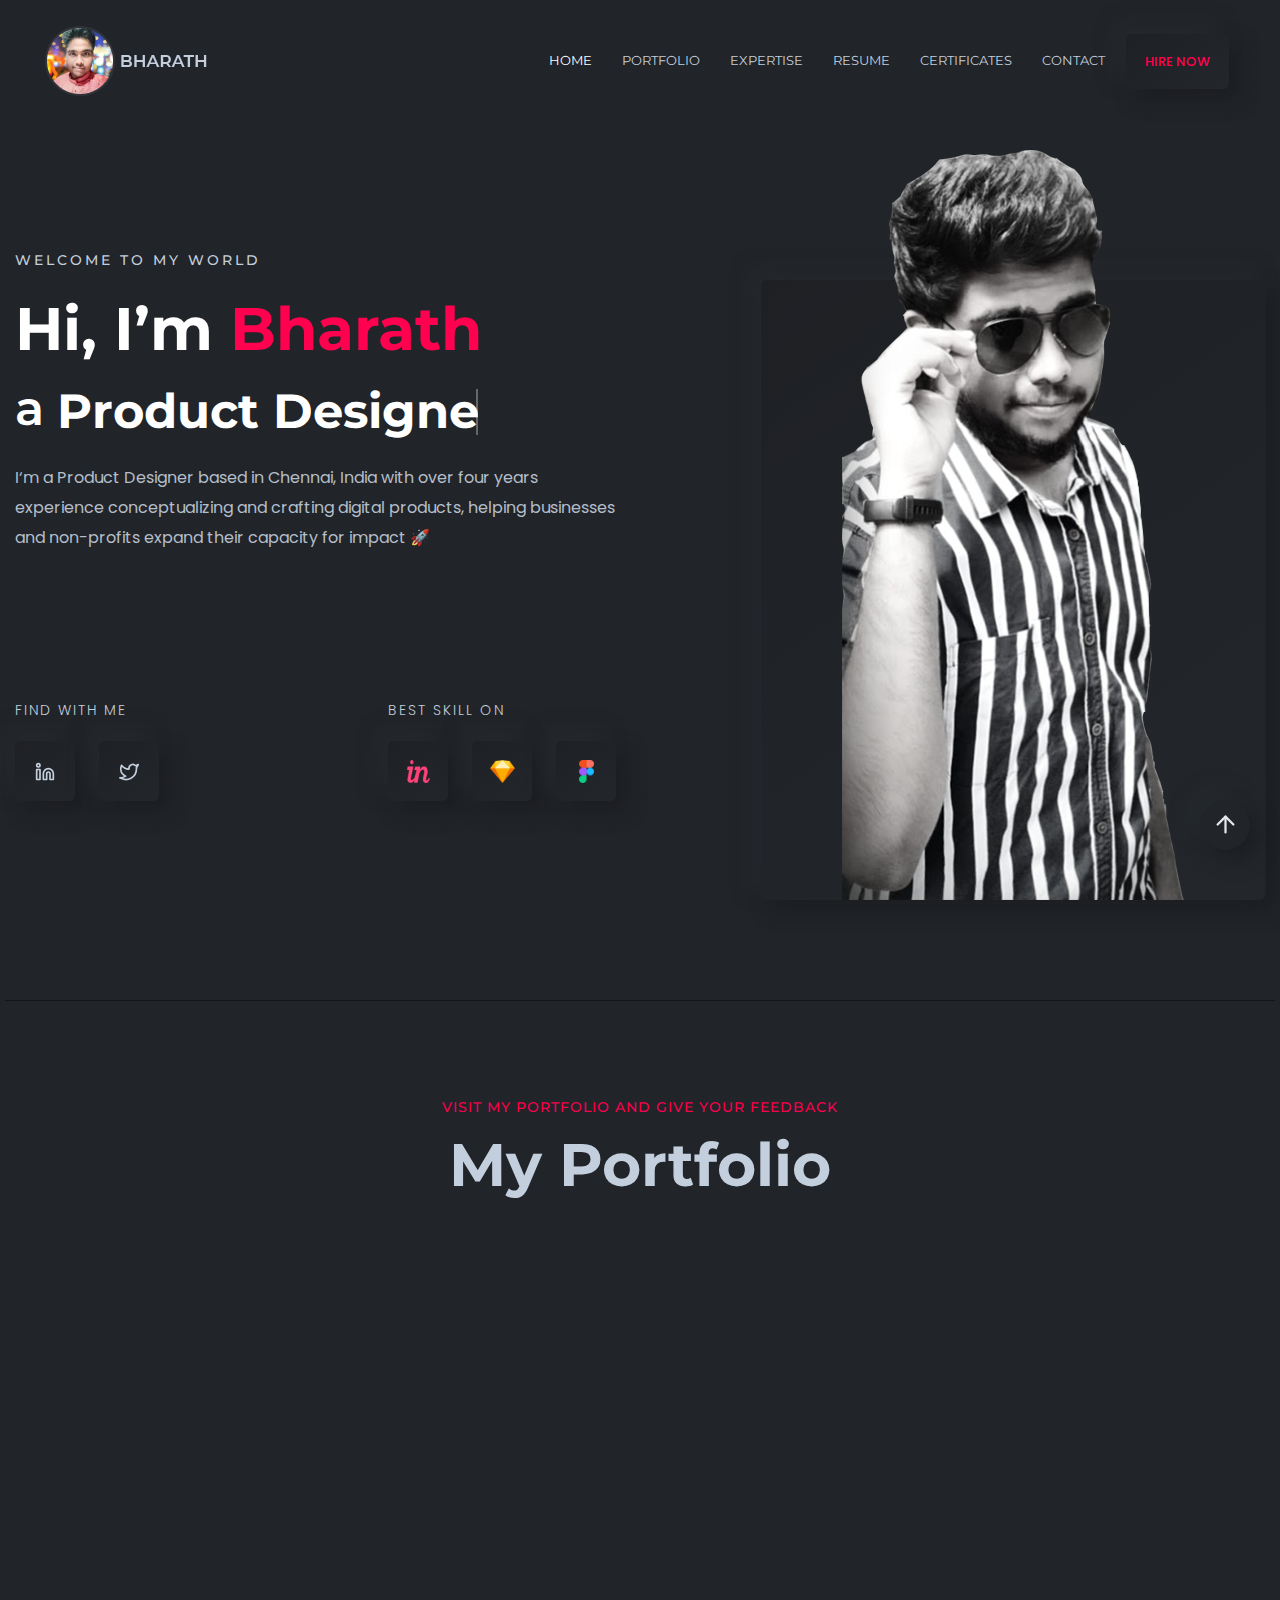
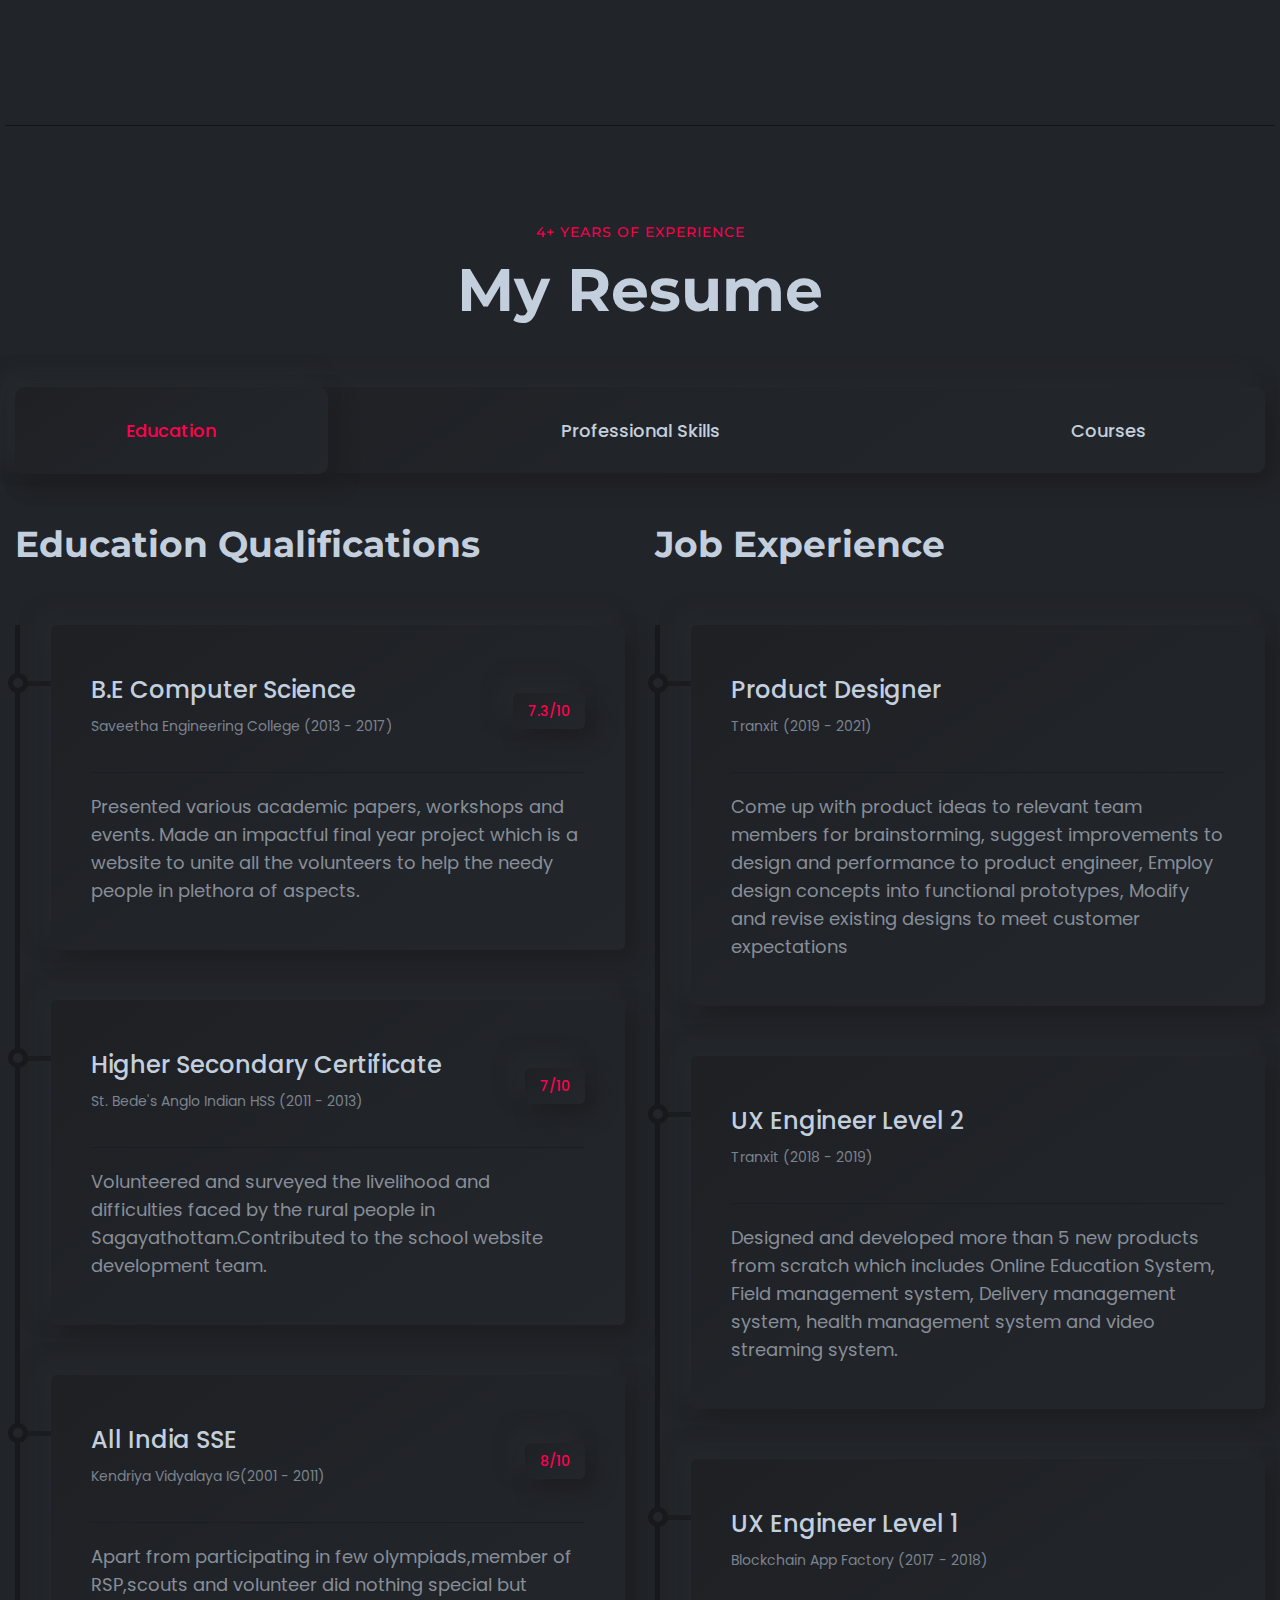
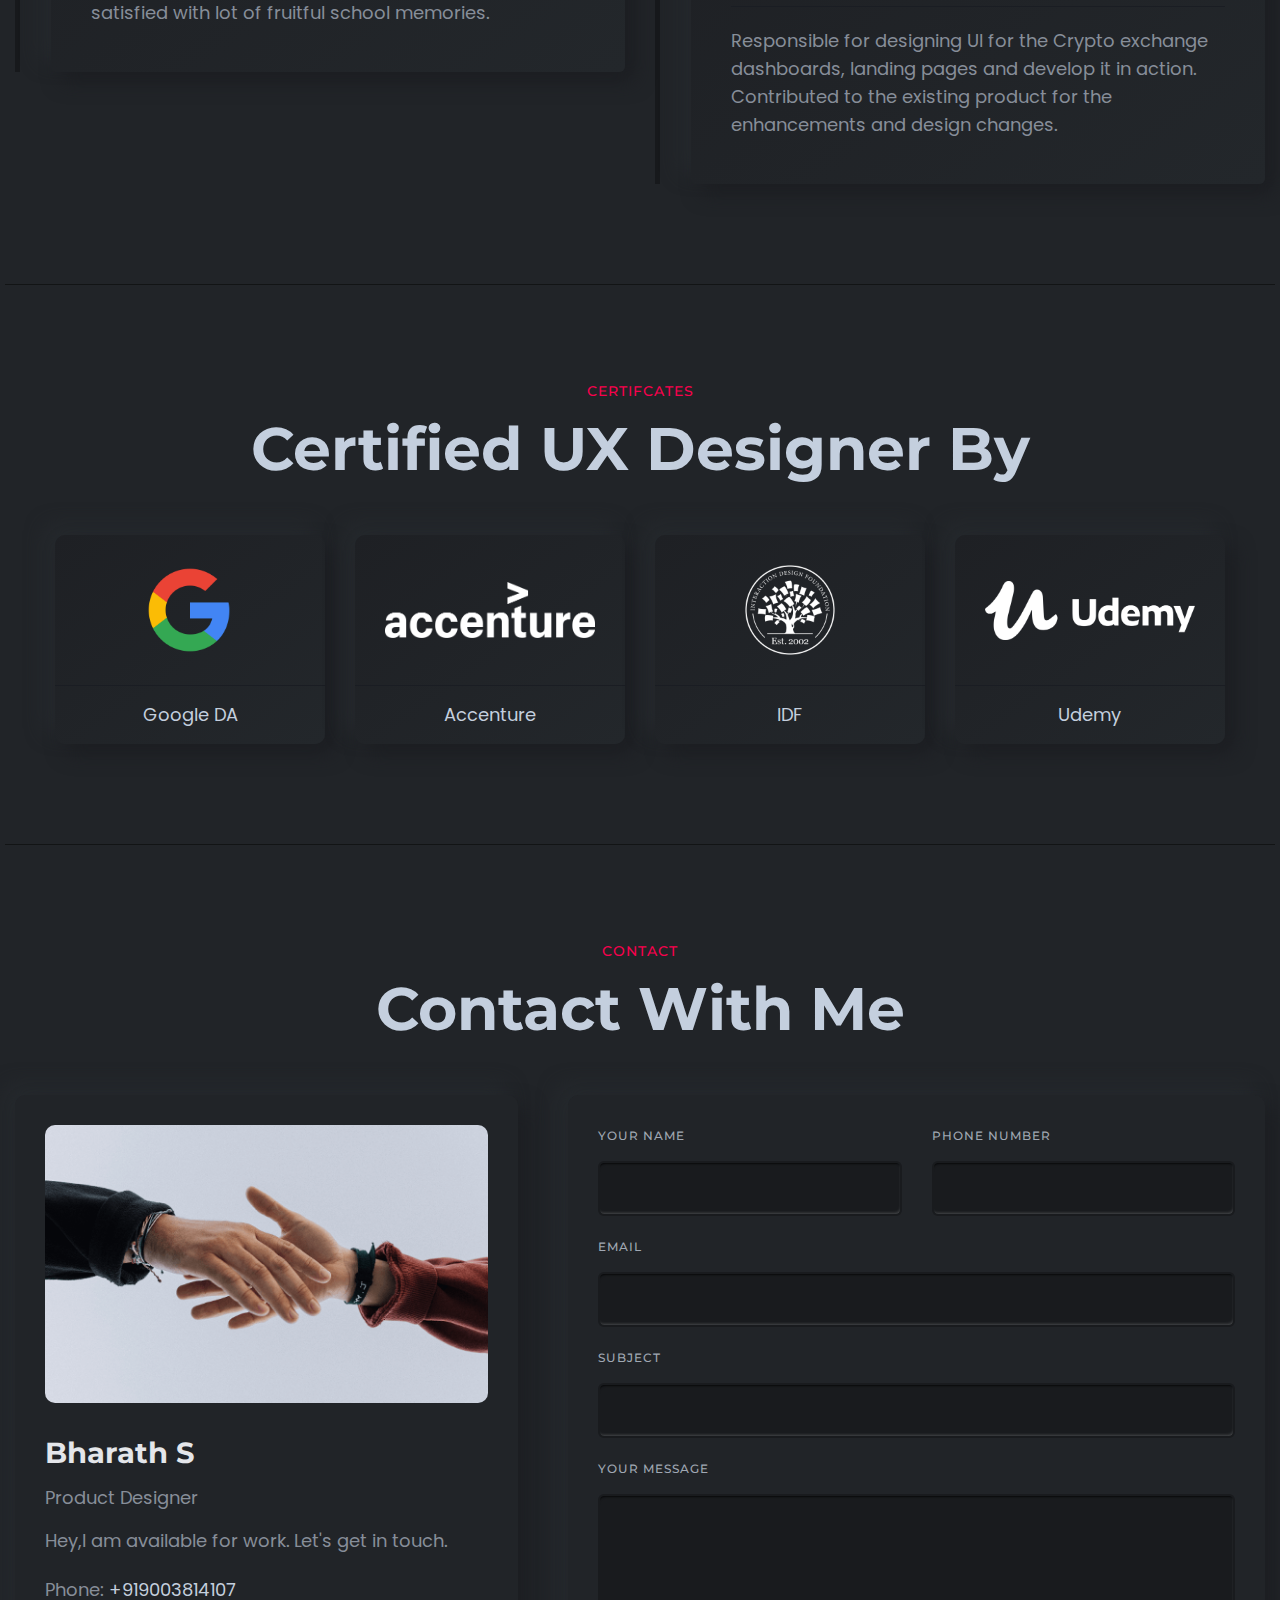
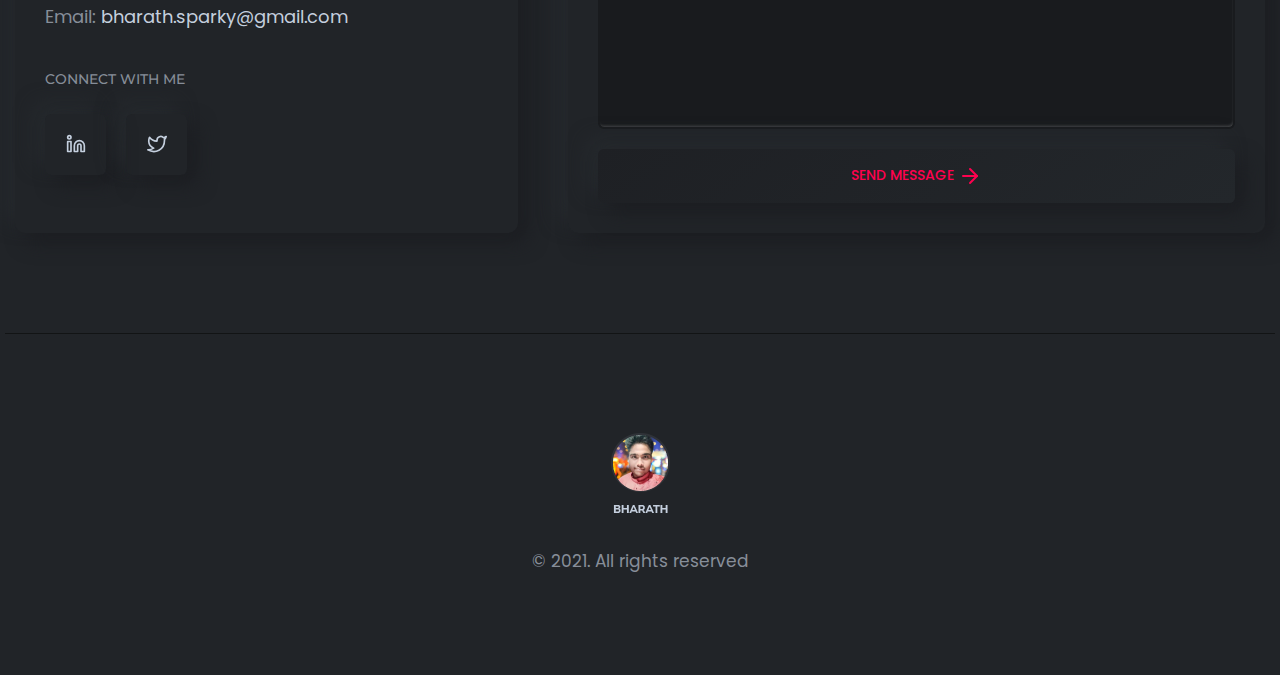
<file: index.html>
<!DOCTYPE html>
<html lang="en">
   <head>
      <meta charset="utf-8">
      <meta http-equiv="x-ua-compatible" content="ie=edge">
      <title> Bharath S || Product Designer - Personal Portfolio</title>
      <meta name="robots" content="noindex, follow" />
      <meta name="description" content="">
      <meta name="viewport" content="width=device-width, initial-scale=1, shrink-to-fit=no">
      <!-- Favicon -->
      <link rel="shortcut icon" type="image/x-icon" href="assets/images/favicon.ico">
      <!-- CSS 
         ============================================ -->
      <link rel="stylesheet" href="assets/css/vendor/bootstrap.min.css">
      <link rel="stylesheet" href="assets/css/vendor/slick.css">
      <link rel="stylesheet" href="assets/css/vendor/slick-theme.css">
      <link rel="stylesheet" href="assets/css/vendor/aos.css">
      <link rel="stylesheet" href="assets/css/plugins/feature.css">
      <!-- Style css -->
      <link rel="stylesheet" href="assets/css/style.css">
      <style>
         .icon svg {
         fill: #ff427a;
         }
      </style>
   </head>
   <body class="template-color-1 spybody" data-spy="scroll" data-target=".navbar-example2" data-offset="70">
      <!-- _    _ _____       _______    _ _____  ______ _____    _ 
      | |  | |_   _|     |___  / |  | |  __ \|  ____|  __ \  | |
      | |__| | | |          / /| |  | | |__) | |__  | |__) | | |
      |  __  | | |         / / | |  | |  ___/|  __| |  _  /  | |
      | |  | |_| |_   _   / /__| |__| | |    | |____| | \ \  |_|
      |_|  |_|_____| ( ) /_____|\____/|_|    |______|_|  \_\ (_)
                     |/                                          -->
                     <!-- _    _ _____ _____  ______   __  __ ______       __  
                     | |  | |_   _|  __ \|  ____| |  \/  |  ____|  _   \ \ 
                     | |__| | | | | |__) | |__    | \  / | |__    (_)   | |
                     |  __  | | | |  _  /|  __|   | |\/| |  __|         | |
                     | |  | |_| |_| | \ \| |____  | |  | | |____   _    | |
                     |_|  |_|_____|_|  \_\______| |_|  |_|______| (_)   | |
                                                                       /_/  -->
                                                                       
<!--                                                                            
                                                                       ▓▓▓▓▓▓▓▓▓▓▓▓▓▓▓▓▓▓▓▓▓▓▓▓▓▓▓▓▓▓▓▓▓▓▓▓▓▓▓▓▓▓
                                                                       ▓▓░░░░░░░░░░░░░░░░░░░░░░░░░░░░░░░░░░░░░░▓▓
                                                                       ▓▓░░░░░░░░░░░░░░░░░░░░░▒▒▒▒░░░▒▒▒▒░░░░░░▓▓
                                                                       ▓▓░░░░░░░░░░░░░░░░░░░░▒▒▒▒▒▒░▒▒▒▒▒▒░░░░░▓▓
                                                                       ▓▓░░░░░░░░░░░░░░░░░░░░▒▒▒▒▒▒▒▒▒▒▒▒▒░░░░░▓▓
                                                                       ▓▓░░░░░░░░░░░░░░░░░░░░░▒▒▒▒▒▒▒▒▒▒▒░░░░░░▓▓
                                                                       ▓▓░░░░░░░░░░░░░░░░░░░░░░▒▒▒▒▒▒▒▒▒░░░░░░░▓▓
                                                                       ▓▓░░░░░░░░░░░░░░░░░░░░░░░░▒▒▒▒▒░░░░░░░░░▓▓
                                                                       ▓▓░░░░░░░░░░░░░░░░░░░░░░░░░░▒░░░░░░░░░░░▓▓
                                                                       ▓▓░░░░░░░░░░░░░░░░░░░░░░░░░░░░░░░░░░░░░░▓▓
                                                                       ▓▓░░░░░░░░░░░░░░░░░░░░░░░░░░░░▒▒▒░▒▒▒░░░▓▓
                                                                       ▓▓░░░░░░░░░░░░░░░░░░░░░░░░░░░▒▒▒▒▒▒▒▒▒░░▓▓
                                                                       ▓▓░░░░░░░░░░░░░░░░░░░░░░░░░░░░▒▒▒▒▒▒▒░░░▓▓
                                                                       ▓▓░░░░░░░░░░░░░░░░░░░░░░░░░░░░░▒▒▒▒▒░░░░▓▓
                                                                       ▓▓░░░░░░░░░░░░░░░░░░░░░░░░░░░░░░▒▒▒░░░░░▓▓
                                                                       ▓▓░░░░░░░░░░░░░░░░░░░░░░░░░░░░░░░▒░░░░░░▓▓
                                                                       ▓▓▓▓▓▓▓▓▓▓▓▓▓▓▓▓▓▓▓▓▓▓▓▓▓▓▓▓▓▓▓▓▓▓▓▓▓▓▓▓▓▓
                                                                       _______▒__________▒▒▒▒▒▒▒▒▒▒▒▒▒▒
                                                                       ______▒_______________▒▒▒▒▒▒▒▒
                                                                       _____▒________________▒▒▒▒▒▒▒▒
                                                                       ____▒___________▒▒▒▒▒▒▒▒▒▒▒▒▒▒▒▒▒▒
                                                                       ___▒
                                                                       __▒______▓▓▓▓▓▓▓▓▓▓▓▓▓▓▓▓▓▓▓▓▓▓▓▓▓▓▓▓▓▓▓▓▓▓▓
                                                                       _▒______▓▒▓▒▓▒▓▒▓▒▓▒▓▒▓▒▓▒▓▒▓▒▓▒▓▒▓▒▓▒▓▒▓▒▓
                                                                       ▒▒▒▒___▓▒▓▒▓▒▓▒▓▒▓▒▓▒▓▒▓▒▓▒▓▒▓▒▓▒▓▒▓▒▓▒▓▒▓
                                                                       ▒▒▒▒__▓▒▓▒▓▒▓▒▓▒▓▒▓▒▓▒▓▒▓▒▓▒▓▒▓▒▓▒▓▒▓▒▓▒▓
                                                                       ▒▒▒__▓▓▓▓▓▓▓▓▓▓▓▓▓▓▓▓▓▓▓▓▓▓▓▓▓▓▓▓▓▓▓▓▓▓▓
                                                                       ▒▒ -->
                                                                                                                            
      <!-- Start Header -->
      <header class="rn-header haeder-default black-logo-version header--fixed header--sticky">
         <div class="header-wrapper rn-popup-mobile-menu m--0 row align-items-center">
            <!-- Start Header Left -->
            <div class="col-lg-2 col-6">
               <div class="header-left">
                  <div class="logo">
                     <a href="index.html">
                     <img src="assets/images/logo/logo.png" alt="logo">
                     </a>
                  </div>
               </div>
            </div>
            <!-- End Header Left -->
            <!-- Start Header Center -->
            <div class="col-lg-10 col-6">
               <div class="header-center">
                  <nav id="sideNav" class="mainmenu-nav navbar-example2 d-none d-xl-block">
                     <!-- Start Mainmanu Nav -->
                     <ul class="primary-menu nav nav-pills">
                        <li class="nav-item"><a class="nav-link smoth-animation active" href="#home">Home</a></li>
                        <li class="nav-item"><a class="nav-link smoth-animation" href="#portfolio">Portfolio</a></li>
                        <li class="nav-item"><a class="nav-link smoth-animation" href="#features">Expertise</a></li>
                        <li class="nav-item"><a class="nav-link smoth-animation" href="#resume">Resume</a></li>
                        <li class="nav-item"><a class="nav-link smoth-animation" href="#blog">Certificates</a></li>
                        <li class="nav-item"><a class="nav-link smoth-animation" href="#contacts">Contact</a></li>
                     </ul>
                     <!-- End Mainmanu Nav -->
                  </nav>
                  <!-- Start Header Right  -->
                  <div class="header-right">
                     <a class="rn-btn" href="mailto:bharath.sparky@gmail.com"><span>HIRE NOW</span></a>
                     <div class="hamberger-menu d-block d-xl-none">
                        <i id="menuBtn" class="feather-menu humberger-menu"></i>
                     </div>
                     <div class="close-menu d-block">
                        <span class="closeTrigger">
                        <i data-feather="x"></i>
                        </span>
                     </div>
                  </div>
                  <!-- End Header Right  -->
               </div>
            </div>
            <!-- End Header Center -->
         </div>
      </header>
      <!-- End Header Area -->
      <!-- Start Popup Mobile Menu  -->
      <div class="popup-mobile-menu">
         <div class="inner">
            <div class="menu-top">
               <div class="menu-header">
                  <a class="logo" href="index.html">
                  <img src="assets/images/logo/logo.png" alt="Personal Portfolio">
                  </a>
                  <div class="close-button">
                     <button class="close-menu-activation close"><i data-feather="x"></i></button>
                  </div>
               </div>
            </div>
            <div class="content">
               <ul class="primary-menu nav nav-pills">
                  <li class="nav-item"><a class="nav-link smoth-animation active" href="#home">Home</a></li>
                  <li class="nav-item"><a class="nav-link smoth-animation" href="#portfolio">Portfolio</a></li>
                  <li class="nav-item"><a class="nav-link smoth-animation" href="#features">Expertise</a></li>
                  <li class="nav-item"><a class="nav-link smoth-animation" href="#resume">Resume</a></li>
                  <li class="nav-item"><a class="nav-link smoth-animation" href="#blog">Certificates</a></li>
                  <li class="nav-item"><a class="nav-link smoth-animation" href="#contacts">Contact</a></li>
               </ul>
               <!-- social sharea area -->
               <div class="social-share-style-1 mt--40">
                  <span class="title">find with me</span>
                  <ul class="social-share d-flex liststyle">
                     <li class="linkedin">
                        <a href="#">
                           <svg xmlns="http://www.w3.org/2000/svg" width="24" height="24" viewBox="0 0 24 24" fill="none" stroke="currentColor" stroke-width="2" stroke-linecap="round" stroke-linejoin="round" class="feather feather-linkedin">
                              <path d="M16 8a6 6 0 0 1 6 6v7h-4v-7a2 2 0 0 0-2-2 2 2 0 0 0-2 2v7h-4v-7a6 6 0 0 1 6-6z"></path>
                              <rect x="2" y="9" width="4" height="12"></rect>
                              <circle cx="4" cy="4" r="2"></circle>
                           </svg>
                        </a>
                     </li>
                     <li class="instagram">
                        <a href="#">
                           <svg xmlns="http://www.w3.org/2000/svg" width="24" height="24" viewBox="0 0 24 24" fill="none" stroke="currentColor" stroke-width="2" stroke-linecap="round" stroke-linejoin="round" class="feather feather-twitter">
                              <rect x="2" y="2" width="20" height="20" rx="5" ry="5"></rect>
                              <path d="M16 11.37A4 4 0 1 1 12.63 8 4 4 0 0 1 16 11.37z"></path>
                              <line x1="17.5" y1="6.5" x2="17.51" y2="6.5"></line>
                           </svg>
                        </a>
                     </li>
                  </ul>
               </div>
               <!-- end -->
            </div>
         </div>
      </div>
      <!-- End Popup Mobile Menu  -->
      <main class="main-page-wrapper">
         <!-- Start Slider Area -->
         <div id="home" class="rn-slider-area">
            <div class="slide slider-style-1">
               <div class="container">
                  <div class="row row--30 align-items-center">
                     <div class="order-2 order-lg-1 col-lg-7 mt_md--50 mt_sm--50 mt_lg--30">
                        <div class="content">
                           <div class="inner">
                              <span class="subtitle">Welcome to my world</span>
                              <h1 class="title">
                                 Hi, I’m <span>Bharath</span><br>
                                 <span class="header-caption" id="page-top">
                                    <!-- type headline start-->
                                    <span class="cd-headline clip is-full-width">
                                       <span>a </span>
                                       <!-- ROTATING TEXT -->
                                       <span class="cd-words-wrapper">
                                          <b class="is-visible">Product Designer.</b>
                                          <b class="is-hidden">UX Engineer.</b>
                                          <!-- <b class="is-hidden"></b> -->
                                       </span>
                                    </span>
                                    <!-- type headline end -->
                                 </span>
                              </h1>
                              <div>
                                 <p class="description">I‘m a Product Designer based in Chennai, India with over four years experience conceptualizing and crafting digital products, helping businesses and non-profits expand their capacity for impact 🚀</p>
                              </div>
                           </div>
                           <div class="row">
                              <div class="col-lg-6 col-xl-6 col-md-6 col-sm-6 col-12">
                                 <div class="social-share-inner-left">
                                    <span class="title">find with me</span>
                                    <ul class="social-share d-flex liststyle">
                                       <li class="linkedin"><a href="https://www.linkedin.com/in/bharathsparky/" target="_blank"><i data-feather="linkedin"></i></a>
                                       </li>
                                       <li class="facebook"><a href="https://twitter.com/bharath_sparky" target="_blank"><i data-feather="twitter"></i></a>
                                       </li>
                                    </ul>
                                 </div>
                              </div>
                              <div class="col-lg-6 col-xl-6 col-md-6 col-sm-6 col-12 mt_mobile--30">
                                 <div class="skill-share-inner">
                                    <span class="title">best skill on</span>
                                    <ul class="skill-share d-flex liststyle">
                                       <li><img src="assets/images/icons/icons-01.png" alt="Icons Images"></li>
                                       <li><img src="assets/images/icons/icons-02.png" alt="Icons Images"></li>
                                       <li><img src="assets/images/icons/icons-03.png" alt="Icons Images"></li>
                                    </ul>
                                 </div>
                              </div>
                           </div>
                        </div>
                     </div>
                     <div class="order-1 order-lg-2 col-lg-5">
                        <div class="thumbnail">
                           <div class="inner">
                              <img src="assets/images/slider/bharath.png" alt="Personal Portfolio Images">
                           </div>
                        </div>
                     </div>
                  </div>
               </div>
            </div>
         </div>
         <!-- End Slider Area -->

         <!-- Start Portfolio Area -->
         <div class="rn-portfolio-area rn-section-gap section-separator" id="portfolio">
            <div class="container">
               <div class="row">
                  <div class="col-lg-12">
                     <div class="section-title text-center">
                        <span class="subtitle">Visit my portfolio and give your feedback</span>
                        <h2 class="title">My Portfolio</h2>
                     </div>
                  </div>
               </div>
               <div class="row row--25 mt--10 mt_md--10 mt_sm--10">
                  <!-- Start Single Portfolio -->
                  <div data-aos="fade-up" data-aos-delay="100" data-aos-once="true" class="col-lg-6 col-xl-4 col-md-6 col-12 mt--50 mt_md--30 mt_sm--30">
                     <div class="rn-portfolio" data-toggle="modal" data-target="#exampleModalCenter">
                        <div class="inner">
                           <div class="thumbnail">
                              <a href="javascript:void(0)">
                              <img src="assets/images/mentor/ui-bg-t.png" alt="Personal Portfolio Images">
                              </a>
                           </div>
                           <div class="content">
                              <div class="category-info">
                                 <div class="category-list">
                                    <a href="javascript:void(0)">Case Study</a>
                                 </div>
                                 <div class="meta">
                                    <span><a href="javascript:void(0)"><i class="feather-book"></i></a>
                                    UX+UI</span>
                                 </div>
                              </div>
                              <h4 class="title"><a href="javascript:void(0)">Mentorda: Connect mentors and mentees <i
                                 class="feather-arrow-up-right"></i></a></h4>
                           </div>
                        </div>
                     </div>
                  </div>
                  <!-- End Single Portfolio -->
                  <!-- Start Single Portfolio -->
                  <div data-aos="fade-up" data-aos-delay="300" data-aos-once="true" class="col-lg-6 col-xl-4 col-md-6 col-12 mt--50 mt_md--30 mt_sm--30">
                     <div class="rn-portfolio" data-toggle="modal" data-target="#dashboard-hos">
                        <div class="inner">
                           <div class="thumbnail">
                              <a href="javascript:void(0)">
                              <img src="assets/images/covid/bg-4.png" alt="Personal Portfolio Images">
                              </a>
                           </div>
                           <div class="content">
                              <div class="category-info">
                                 <div class="category-list">
                                    <a href="javascript:void(0)">Design</a>
                                 </div>
                                 <div class="meta">
                                    <span><a href="javascript:void(0)"><i class="feather-heart"></i></a>
                                    Wireframe + UI</span>
                                 </div>
                              </div>
                              <h4 class="title"><a href="javascript:void(0)">TicDoc : Hospital Mangement System<i class="feather-arrow-up-right"></i></a></h4>
                           </div>
                        </div>
                     </div>
                  </div>
                  <!-- End Single Portfolio -->
                  <!-- Start Single Portfolio -->
                  <div data-aos="fade-up" data-aos-delay="500" data-aos-once="true" class="col-lg-6 col-xl-4 col-md-6 col-12 mt--50 mt_md--30 mt_sm--30">
                     <div class="rn-portfolio" data-toggle="modal" data-target="#xjek-app">
                        <div class="inner">
                           <div class="thumbnail">
                              <a href="javascript:void(0)">
                              <img src="assets/images/covid/bg-5.png" alt="Personal Portfolio Images">
                              </a>
                           </div>
                           <div class="content">
                              <div class="category-info">
                                 <div class="category-list">
                                    <a href="javascript:void(0)">Design</a>
                                 </div>
                                 <div class="meta">
                                    <span><a href="javascript:void(0)"><i class="feather-heart"></i></a>
                                    UI + Brand Book</span>
                                 </div>
                              </div>
                              <h4 class="title"><a href="javascript:void(0)">Zappiest: Field Service Mangement
                                 <i class="feather-arrow-up-right"></i></a>
                              </h4>
                           </div>
                        </div>
                     </div>
                  </div>
                  <!-- End Single Portfolio -->
                  <!-- Start Single Portfolio -->
                  <div data-aos="fade-up" data-aos-delay="100" data-aos-once="true" class="col-lg-6 col-xl-4 col-md-6 col-12 mt--50 mt_md--30 mt_sm--30">
                     <div class="rn-portfolio" data-toggle="modal" data-target="#covid">
                        <div class="inner">
                           <div class="thumbnail">
                              <a href="javascript:void(0)">
                              <img src="assets/images/covid/bg.png" alt="Personal Portfolio Images">
                              </a>
                           </div>
                           <div class="content">
                              <div class="category-info">
                                 <div class="category-list">
                                    <a href="javascript:void(0)">Development</a>
                                 </div>
                                 <div class="meta">
                                    <span><a href="javascript:void(0)"><i class="feather-heart"></i></a>
                                    UI+Angular</span>
                                 </div>
                              </div>
                              <h4 class="title"><a href="javascript:void(0)">Covidtracker19: Live Cases and Bed Tracking<i class="feather-arrow-up-right"></i></a></h4>
                           </div>
                        </div>
                     </div>
                  </div>
                  <!-- End Single Portfolio -->
                  <!-- Start Single Portfolio -->
                  <div data-aos="fade-up" data-aos-delay="300" data-aos-once="true" class="col-lg-6 col-xl-4 col-md-6 col-12 mt--50 mt_md--30 mt_sm--30">
                     <div class="rn-portfolio" data-toggle="modal" data-target="#prismore">
                        <div class="inner">
                           <div class="thumbnail">
                              <a href="javascript:void(0)">
                              <img src="assets/images/covid/bg-1.png" alt="Personal Portfolio Images">
                              </a>
                           </div>
                           <div class="content">
                              <div class="category-info">
                                 <div class="category-list">
                                    <a href="javascript:void(0)">Development</a>
                                 </div>
                                 <div class="meta">
                                    <span><a href="javascript:void(0)"><i class="feather-heart"></i></a>
                                    UI+PHP</span>
                                 </div>
                              </div>
                              <h4 class="title"><a href="javascript:void(0)">Prismore: Uber for X Application.<i
                                 class="feather-arrow-up-right"></i></a></h4>
                           </div>
                        </div>
                     </div>
                  </div>
                  <!-- End Single Portfolio -->
                  <!-- Start Single Portfolio -->
                  <div data-aos="fade-up" data-aos-delay="500" data-aos-once="true" class="col-lg-6 col-xl-4 col-md-6 col-12 mt--50 mt_md--30 mt_sm--30">
                     <div class="rn-portfolio" data-toggle="modal" data-target="#yoj">
                        <div class="inner">
                           <div class="thumbnail">
                              <a href="javascript:void(0)">
                              <img src="assets/images/covid/bg-3.png" alt="Personal Portfolio Images">
                              </a>
                           </div>
                           <div class="content">
                              <div class="category-info">
                                 <div class="category-list">
                                    <a href="javascript:void(0)">Development</a>
                                 </div>
                                 <div class="meta">
                                    <span><a href="javascript:void(0)"><i class="feather-heart"></i></a>
                                    UI+Frontend</span>
                                 </div>
                              </div>
                              <h4 class="title"><a href="javascript:void(0)">Yojonline: On-demand All-in-one App<i
                                 class="feather-arrow-up-right"></i></a></h4>
                           </div>
                        </div>
                     </div>
                  </div>
                  <!-- End Single Portfolio -->
               </div>
            </div>
         </div>
         <!-- End portfolio Area -->
                  <!-- Start Service Area -->
                  <div class="rn-service-area rn-section-gap section-separator" id="features">
                     <div class="container">
                        <div class="row">
                           <div class="col-lg-12">
                              <div class="section-title text-left" data-aos="fade-up" data-aos-duration="500" data-aos-delay="100" data-aos-once="true">
                                 <span class="subtitle">Expertise</span>
                                 <h2 class="title">What I Do</h2>
                              </div>
                           </div>
                        </div>
                        <div class="row row--25 mt_md--10 mt_sm--10">
                           <!-- Start Single Service -->
                           <div data-aos="fade-up" data-aos-duration="500" data-aos-delay="100" data-aos-once="true" class="col-lg-6 col-xl-4 col-md-6 col-sm-12 col-12 mt--50 mt_md--30 mt_sm--30">
                              <div class="rn-service">
                                 <div class="inner">
                                    <div class="icon">
                                       <svg height='300px' width='300px'  fill="#000000" xmlns="http://www.w3.org/2000/svg" viewBox="0 0 64 64" x="0px" y="0px">
                                          <title>strategy-level-progress-management-grow</title>
                                          <g>
                                             <path d="M15.75,49.27H7.28a1,1,0,0,0-1,1V61a1,1,0,0,0,1,1h8.47a1,1,0,0,0,1-1V50.27A1,1,0,0,0,15.75,49.27ZM14.75,60H8.28V51.27h6.47Z"></path>
                                             <path d="M29.07,41H20.6a1,1,0,0,0-1,1V61a1,1,0,0,0,1,1h8.47a1,1,0,0,0,1-1V42A1,1,0,0,0,29.07,41Zm-1,19H21.6V43h6.47Z"></path>
                                             <path d="M42.39,31.93H33.92a1,1,0,0,0-1,1V61a1,1,0,0,0,1,1h8.47a1,1,0,0,0,1-1V32.93A1,1,0,0,0,42.39,31.93ZM41.39,60H34.92V33.93h6.47Z"></path>
                                             <path d="M55.71,23.67H47.24a1,1,0,0,0-1,1V61a1,1,0,0,0,1,1h8.47a1,1,0,0,0,1-1V24.67A1,1,0,0,0,55.71,23.67ZM54.71,60H48.24V25.67h6.47Z"></path>
                                             <path d="M18.06,36.34h-.81l.58-.58a1.31,1.31,0,0,0,0-1.85L16.2,32.29a1.33,1.33,0,0,0-1.85,0l-.57.57v-.81a1.32,1.32,0,0,0-1.32-1.31h-2.3a1.31,1.31,0,0,0-1.31,1.31v.81l-.57-.57a1.34,1.34,0,0,0-1.86,0L4.8,33.91a1.31,1.31,0,0,0,0,1.85l.57.58H4.56a1.31,1.31,0,0,0-1.31,1.31V40a1.31,1.31,0,0,0,1.31,1.31h.81l-.57.58a1.31,1.31,0,0,0,0,1.85l1.62,1.62a1.3,1.3,0,0,0,1.86,0l.57-.57v.81a1.31,1.31,0,0,0,1.31,1.31h2.3a1.32,1.32,0,0,0,1.32-1.31v-.81l.57.57a1.29,1.29,0,0,0,1.85,0l1.63-1.62a1.31,1.31,0,0,0,0-1.85l-.58-.58h.81A1.32,1.32,0,0,0,19.38,40v-2.3A1.32,1.32,0,0,0,18.06,36.34Zm-.68,2.92H15.59a1.31,1.31,0,0,0-.93,2.24l1.27,1.26-.65.65L14,42.14a1.31,1.31,0,0,0-2.22.94v1.78h-.93V43.08a1.31,1.31,0,0,0-.8-1.21,1.33,1.33,0,0,0-1.44.28L7.35,43.41l-.65-.65L8,41.49A1.31,1.31,0,0,0,7,39.26H5.25v-.92H7A1.31,1.31,0,0,0,8,36.1L6.7,34.84l.65-.65,1.27,1.27a1.32,1.32,0,0,0,1.43.27,1.31,1.31,0,0,0,.8-1.21V32.74h.93v1.78a1.31,1.31,0,0,0,.8,1.21A1.29,1.29,0,0,0,14,35.45l1.27-1.26.65.65-1.28,1.27a1.31,1.31,0,0,0,.94,2.23h1.79Z"></path>
                                             <path d="M11.31,36.09A2.71,2.71,0,1,0,14,38.8,2.71,2.71,0,0,0,11.31,36.09Zm0,3.41a.7.7,0,0,1-.7-.7.7.7,0,0,1,.7-.71.71.71,0,0,1,.71.71A.7.7,0,0,1,11.31,39.5Z"></path>
                                             <path d="M59.39,8.88H58.12L59,8a1.35,1.35,0,0,0,0-1.91L57.17,4.21a1.4,1.4,0,0,0-1.92,0l-.9.9V3.84A1.36,1.36,0,0,0,53,2.48H50.36A1.36,1.36,0,0,0,49,3.84V5.11l-.89-.9a1.4,1.4,0,0,0-1.92,0L44.33,6.07a1.36,1.36,0,0,0,0,1.91l.9.9H44a1.36,1.36,0,0,0-1.36,1.36v2.63A1.36,1.36,0,0,0,44,14.23h1.27l-.9.9a1.36,1.36,0,0,0,0,1.91l1.86,1.86a1.4,1.4,0,0,0,1.92,0L49,18v1.27a1.36,1.36,0,0,0,1.36,1.36H53a1.36,1.36,0,0,0,1.36-1.36V18l.9.9a1.38,1.38,0,0,0,1.91,0L59,17a1.35,1.35,0,0,0,0-1.91l-.9-.9h1.27a1.36,1.36,0,0,0,1.36-1.36V10.24A1.36,1.36,0,0,0,59.39,8.88Zm-.64,3.35H56.57a1.34,1.34,0,0,0-1.25.83,1.36,1.36,0,0,0,.29,1.48l1.54,1.54-.94,1-1.56-1.56a1.36,1.36,0,0,0-2.3,1v2.19H51V16.44a1.36,1.36,0,0,0-2.31-1L47.15,17l-.95-1,1.56-1.55a1.35,1.35,0,0,0-1-2.3H44.6V10.88h2.19a1.35,1.35,0,0,0,1-2.31L46.2,7l.95-1L48.7,7.63a1.35,1.35,0,0,0,2.3-1V4.48h1.35V6.66a1.36,1.36,0,0,0,2.31,1l1.55-1.55.94,1L55.6,8.58a1.36,1.36,0,0,0-.28,1.47,1.34,1.34,0,0,0,1.25.83h2.18Z"></path>
                                             <path d="M51.68,8.61a2.95,2.95,0,1,0,3,2.94A2.95,2.95,0,0,0,51.68,8.61Zm0,3.89a.95.95,0,1,1,1-.95A.94.94,0,0,1,51.68,12.5Z"></path>
                                             <rect x="20.1" y="30.75" width="1.61" height="2" transform="matrix(0.86, -0.52, 0.52, 0.86, -13.41, 15.4)"></rect>
                                             <rect x="22.86" y="29.08" width="1.61" height="2" transform="matrix(0.86, -0.52, 0.52, 0.86, -12.15, 16.59)"></rect>
                                             <rect x="25.63" y="27.41" width="1.61" height="2" transform="matrix(0.86, -0.52, 0.52, 0.86, -10.89, 17.78)"></rect>
                                             <rect x="28.39" y="25.74" width="1.61" height="2" transform="translate(-9.62 18.97) rotate(-31.17)"></rect>
                                             <rect x="31.15" y="24.07" width="1.61" height="2" transform="translate(-8.36 20.17) rotate(-31.19)"></rect>
                                             <rect x="33.91" y="22.39" width="1.61" height="2" transform="matrix(0.86, -0.52, 0.52, 0.86, -7.1, 21.34)"></rect>
                                             <path d="M37.31,23l4-2.43v2.94h2l0-4.71h0v0a1,1,0,0,0-.53-.86l-4.16-2.19-.93,1.76,2.6,1.38-4,2.43Z"></path>
                                          </g>
                                       </svg>
                                    </div>
                                    <div class="content">
                                       <h4 class="title">Brand Stratagy</h4>
                                       <p class="description">I create and manage meaningful brands among the online and offline ecosystem.</p>
                                    </div>
                                 </div>
                                 
                              </div>
                           </div>
                           <!-- End SIngle Service -->
                           <!-- Start Single Service -->
                           <div data-aos="fade-up" data-aos-duration="500" data-aos-delay="300" data-aos-once="true" class="col-lg-6 col-xl-4 col-md-6 col-sm-12 col-12 mt--50 mt_md--30 mt_sm--30">
                              <div class="rn-service">
                                 <div class="inner">
                                    <div class="icon">
                                       <svg height='300px' width='300px'  fill="#000000" xmlns="http://www.w3.org/2000/svg" xmlns:xlink="http://www.w3.org/1999/xlink" version="1.1" x="0px" y="0px" viewBox="0 0 512 512" style="enable-background:new 0 0 512 512;" xml:space="preserve">
                                          <g>
                                             <path d="M103.3,205.5c0-3.9-3.8-7-6.7-7c-0.7,0-1.5,0.1-2.1,0.6l-36.9,24.1c-2.1,1.4-3.1,3.9-3.1,5.8s1,4.2,3.1,5.6l36.9,24.1   c0.6,0.4,1.4,0.6,2.1,0.6c2.9,0,6.7-2.9,6.7-6.9c0-1.8-0.8-3.4-2.1-4.1L71.7,229l29.5-19.4C102.4,208.7,103.3,207.2,103.3,205.5z"></path>
                                             <path d="M175.4,159.8c-1.8,0-3.4,0.7-4.2,2.5l-51.7,103.2c-0.3,0.7-0.4,1.4-0.4,2.1c0,2.5,2.2,5.2,5.5,5.2c2,0,3.8-1,4.6-2.7   l51.5-102.8c0.4-0.7,0.6-1.4,0.6-2.2C181.3,161.9,178.2,159.8,175.4,159.8z"></path>
                                             <path d="M242.8,223.2l-36.9-24.1c-0.6-0.4-1.3-0.6-2-0.6c-3.1,0-6.7,3.1-6.7,7c0,1.7,0.8,3.2,2,4.1l29.6,19.4l-29.6,19.4   c-1.1,0.7-2,2.2-2,4.1c0,3.9,3.6,6.9,6.7,6.9c0.7,0,1.4-0.1,2-0.6l36.9-24.1c2.2-1.4,3.1-3.8,3.1-5.6   C245.9,227.1,244.9,224.6,242.8,223.2z"></path>
                                             <path d="M406,368.1c-21.5,0-39,17.5-39,39c0,0.6,0,1.1,0,1.7c0,0.2,0,0.5,0,0.7c0,0.6,0.1,1.3,0.2,1.8   c2.1,19.5,18.7,34.8,38.8,34.8c21.5,0,39-17.5,39-39S427.6,368.1,406,368.1z M406,431.1c-9.7,0-18.1-5.8-21.9-14.1h43.8   C424.2,425.3,415.8,431.1,406,431.1z M382.5,402c2.3-10.8,12-18.9,23.5-18.9c11.5,0,21.1,8.1,23.5,18.9H382.5z"></path>
                                             <path d="M490,381h-4c-1.4-4.1-3.1-8.2-5-12l2.8-2.8c3.9-3.9,6.1-9.2,6.1-14.8c0-5.6-2.2-10.8-6.1-14.8l-7.3-7.3   c-4-3.9-9.2-6.1-14.8-6.1c-4.3,0-8.4,1.3-11.9,3.7V32c0-17.6-14.3-32-32-32H160.5c-17.6,0-32,14.3-32,32v75.3H34.8   C17.3,107.3,3,121.6,3,139.1v160C3,316.7,17.3,331,34.8,331h93.7v105c0,17.6,14.3,32,32,32h162.3c0.9,3.6,2.8,6.9,5.5,9.6l7.3,7.3   c4,3.9,9.2,6.1,14.8,6.1s10.8-2.2,14.8-6.1l1.5-1.5c4.3,2.2,8.8,4,13.4,5.5v2.2c0,11.5,9.4,20.9,20.9,20.9h10.3   c11.5,0,20.9-9.4,20.9-20.9v-2.6c4.4-1.5,8.8-3.3,12.9-5.5l2,2c4,4,9.2,6.1,14.8,6.1c5.6,0,10.8-2.2,14.8-6.1l7.3-7.3   c4-4,6.1-9.2,6.1-14.8s-2.2-10.8-6.1-14.8l-2.4-2.4c2-4,3.7-8.2,5-12.5h3.5c11.5,0,20.9-9.4,20.9-20.9v-10.3   C510.9,390.4,501.6,381,490,381z M143.5,32c0-9.4,7.6-17,17-17h257.5c9.4,0,17,7.6,17,17v19.8H143.5V32z M18,299.2v-160   c0-9.3,7.5-16.8,16.8-16.8h230.1c9.3,0,16.8,7.5,16.8,16.8v160c0,9.3-7.5,16.8-16.8,16.8H34.8C25.5,316,18,308.4,18,299.2z    M264.9,331c17.5,0,31.8-14.3,31.8-31.8v-160c0-17.5-14.3-31.8-31.8-31.8H143.5V66.8h291.4V328c-0.9-0.3-1.8-0.7-2.8-1v-4   c0-11.5-9.4-20.9-20.9-20.9h-10.3c-11.5,0-20.9,9.4-20.9,20.9v3.5c-4.3,1.3-8.5,3-12.5,5l-2.4-2.4c-3.9-4-9.2-6.1-14.8-6.1   c-5.6,0-10.8,2.2-14.8,6.1l-7.3,7.3c-4,4-6.1,9.2-6.1,14.8s2.2,10.8,6.1,14.8l2,2c-2.2,4.1-4,8.5-5.5,12.9h-2.6   c-11.5,0-20.9,9.4-20.9,20.9v0.1H143.5v-71H264.9z M328.2,448c-1.5,1.5-2.7,3.1-3.7,4.9H160.5c-9.4,0-17-7.6-17-17v-19h158.2   c2.2,9.3,10.5,16.2,20.4,16.2h2.2c1.4,4.6,3.3,9.1,5.5,13.4L328.2,448z M495.9,412.3c0,3.3-2.7,5.9-5.9,5.9h-5.6   c-5.4,0-10.2,3.6-11.7,8.8c-1.3,4.7-3.2,9.3-5.5,13.6c-2.5,4.6-1.6,10.5,2.2,14.3l3.9,3.9c1.1,1.1,1.7,2.6,1.7,4.2   c0,1.6-0.6,3.1-1.7,4.2l-7.3,7.3c-1.1,1.1-2.6,1.7-4.2,1.7c-1.6,0-3.1-0.6-4.2-1.7l-3.5-3.5c-2.3-2.3-5.4-3.6-8.6-3.6   c-2.1,0-4.1,0.5-5.9,1.5c-4.4,2.5-9.1,4.5-13.9,5.9c-5.1,1.5-8.6,6.3-8.6,11.7v4.6c0,3.3-2.7,5.9-5.9,5.9h-10.3   c-3.3,0-5.9-2.7-5.9-5.9v-4.3c0-5.4-3.6-10.2-8.8-11.7c-5-1.4-9.8-3.4-14.4-5.9c-1.8-1-3.7-1.5-5.7-1.5c-3.2,0-6.4,1.3-8.6,3.6   l-3,3c-1.1,1.1-2.6,1.7-4.2,1.7c-1.6,0-3.1-0.6-4.2-1.7l-7.3-7.3c-1.1-1.1-1.7-2.6-1.7-4.2c0-0.3,0-0.5,0-0.8   c0-0.2,0.1-0.4,0.1-0.6c0.2-1.1,0.8-2,1.6-2.8l3-3c3.8-3.8,4.7-9.7,2.1-14.4c-2.5-4.6-4.5-9.4-5.9-14.4c-1.5-5.2-6.3-8.8-11.7-8.8   h-4.3c-3.3,0-5.9-2.7-5.9-5.9v-10.3c0-3.3,2.7-5.9,5.9-5.9h4.6c5.3,0,10.1-3.5,11.7-8.6c1.5-4.8,3.5-9.5,5.9-13.9   c2.6-4.7,1.8-10.7-2-14.5l-3.5-3.5c-1.1-1.1-1.7-2.6-1.7-4.2c0-1.6,0.6-3.1,1.7-4.2l7.3-7.3c1.1-1.1,2.6-1.7,4.2-1.7   c1.6,0,3.1,0.6,4.2,1.7l3.9,3.9c2.3,2.3,5.4,3.6,8.6,3.6c2,0,3.9-0.5,5.6-1.4c4.3-2.3,8.9-4.1,13.6-5.5c5.2-1.5,8.8-6.3,8.8-11.7   v-5.6c0-3.3,2.7-5.9,5.9-5.9h10.3c3.3,0,5.9,2.7,5.9,5.9v6c0,5.3,3.5,10.1,8.6,11.6c4.5,1.4,8.8,3.2,13,5.4   c0.1,0.1,0.3,0.1,0.4,0.2c1.7,0.9,3.7,1.4,5.6,1.4c3.3,0,6.3-1.3,8.6-3.6l4.3-4.3c1.1-1.1,2.6-1.7,4.2-1.7s3.1,0.6,4.2,1.7l7.3,7.3   c1.1,1.1,1.7,2.6,1.7,4.2s-0.6,3.1-1.7,4.2l-4.3,4.3c-3.8,3.8-4.7,9.7-2.1,14.4c2.3,4.2,4.1,8.6,5.5,13.2c1.5,5.1,6.3,8.6,11.6,8.6   h6c3.3,0,5.9,2.7,5.9,5.9V412.3z"></path>
                                          </g>
                                       </svg>
                                    </div>
                                    <div class="content">
                                       <h4 class="title">Product design - UX/UI</h4>
                                       <p class="description"> I design SaaS products (App&Website) from scratch covering the whole process within launching deadline.</p>
                                    </div>
                                 </div>
                                 
                              </div>
                           </div>
                           <!-- End SIngle Service -->
                           <!-- Start Single Service -->
                           <div data-aos="fade-up" data-aos-duration="500" data-aos-delay="500" data-aos-once="true" class="col-lg-6 col-xl-4 col-md-6 col-sm-12 col-12 mt--50 mt_md--30 mt_sm--30">
                              <div class="rn-service">
                                 <div class="inner">
                                    <div class="icon">
                                       <svg height='300px' width='300px'  fill="#000000" xmlns="http://www.w3.org/2000/svg" viewBox="0 0 64 64" x="0px" y="0px">
                                          <title>Website</title>
                                          <g>
                                             <path d="M11,11a3,3,0,1,0,3,3A3,3,0,0,0,11,11Zm0,4a1,1,0,1,1,1-1A1,1,0,0,1,11,15Z"></path>
                                             <path d="M20,11a3,3,0,1,0,3,3A3,3,0,0,0,20,11Zm0,4a1,1,0,1,1,1-1A1,1,0,0,1,20,15Z"></path>
                                             <path d="M29,11a3,3,0,1,0,3,3A3,3,0,0,0,29,11Zm0,4a1,1,0,1,1,1-1A1,1,0,0,1,29,15Z"></path>
                                             <path d="M57,7H7a5,5,0,0,0-5,5V52a5,5,0,0,0,5,5H57a5,5,0,0,0,5-5V12A5,5,0,0,0,57,7ZM4,12A3,3,0,0,1,7,9H57a3,3,0,0,1,3,3v7H4ZM57,55H7a3,3,0,0,1-3-3V21H60V52A3,3,0,0,1,57,55Z"></path>
                                             <path d="M9,39H25a1,1,0,0,0,1-1V26a1,1,0,0,0-1-1H9a1,1,0,0,0-1,1V38A1,1,0,0,0,9,39Zm1-12H24V37H10Z"></path>
                                             <path d="M55,25H31a1,1,0,0,0,0,2H55a1,1,0,0,0,0-2Z"></path>
                                             <path d="M55,31H31a1,1,0,0,0,0,2H55a1,1,0,0,0,0-2Z"></path>
                                             <path d="M55,37H31a1,1,0,0,0,0,2H55a1,1,0,0,0,0-2Z"></path>
                                             <path d="M55,43H9a1,1,0,0,0,0,2H55a1,1,0,0,0,0-2Z"></path>
                                             <path d="M55,49H9a1,1,0,0,0,0,2H55a1,1,0,0,0,0-2Z"></path>
                                          </g>
                                       </svg>
                                    </div>
                                    <div class="content">
                                       <h4 class="title">Web Designing</h4>
                                       <p class="description">I create and code internet sites and web pages and responsible for creating the design and layout of a website.</p>
                                    </div>
                                 </div>
                                 
                              </div>
                           </div>
                           <!-- End SIngle Service -->
                           <!-- Start Single Service -->
                           <div data-aos="fade-up" data-aos-duration="500" data-aos-delay="300" data-aos-once="true" class="col-lg-6 col-xl-4 col-md-6 col-sm-12 col-12 mt--50 mt_md--30 mt_sm--30">
                              <div class="rn-service">
                                 <div class="inner">
                                    <div class="icon">
                                       <svg height='300px' width='300px'  fill="#000000" xmlns="http://www.w3.org/2000/svg" viewBox="0 0 32 32" x="0px" y="0px">
                                          <title>Artboard 14, basic, ui, essential</title>
                                          <g>
                                             <path d="M23.69,6.62H8.31v1H23.69ZM21.15,21.91a3.41,3.41,0,1,0,3.41,3.41A3.42,3.42,0,0,0,21.15,21.91Zm0,1a2.4,2.4,0,0,1,1.69.7l-1.48,1L20.61,23A2.4,2.4,0,0,1,21.15,22.91Zm0,4.82A2.4,2.4,0,0,1,19.7,23.4l1.23,2.66,2.45-1.62a2.4,2.4,0,0,1-2.24,3.29ZM24,1.62H8A2.53,2.53,0,0,0,5.5,4.15V25.57a1.06,1.06,0,0,0,1.91.63L9.6,23.26a.13.13,0,0,1,.15,0l1.87,1.3,0,.1-3.19,4.3a1.06,1.06,0,0,0,.85,1.69H24A2.52,2.52,0,0,0,26.5,28.1v-24A2.52,2.52,0,0,0,24,1.62ZM11.39,23.15l-.33-.23,1.15-1.6.16.13.17.1Zm1.56-2.53a4.9,4.9,0,1,1,6.82-1.22h0A4.9,4.9,0,0,1,12.95,20.63ZM25.5,28.1A1.52,1.52,0,0,1,24,29.62H9.24l0-.1,3.19-4.31a1.08,1.08,0,0,0-.19-1.47L13.43,22a5.86,5.86,0,0,0,7.15-2h0a5.9,5.9,0,1,0-9.13.67l-1.23,1.71a1.11,1.11,0,0,0-.73-.13,1.09,1.09,0,0,0-.71.45L6.61,25.61l-.11,0V4.15A1.53,1.53,0,0,1,8,2.62H24A1.52,1.52,0,0,1,25.5,4.14ZM18,13.33l-.57.82a3,3,0,0,1,.75,4.18l.82.57A4,4,0,0,0,18,13.33Zm.4-3.72h1.69v-1H18.43Zm-10.12,0h9.4v-1H8.31ZM23.69,4.48H8.31v1H23.69Z"></path>
                                          </g>
                                       </svg>
                                    </div>
                                    <div class="content">
                                       <h4 class="title">Product Researcher</h4>
                                       <p class="description">Identify opportunities for product improvement, using internal and external data and define applicable customer/market trends.</p>
                                    </div>
                                 </div>
                                 
                              </div>
                           </div>
                           <!-- End SIngle Service -->
                           <!-- Start Single Service -->
                           <div data-aos="fade-up" data-aos-duration="500" data-aos-delay="500" data-aos-once="true" class="col-lg-6 col-xl-4 col-md-6 col-sm-12 col-12 mt--50 mt_md--30 mt_sm--30">
                              <div class="rn-service">
                                 <div class="inner">
                                    <div class="icon">
                                       <svg height='300px' width='300px'  fill="#000000" xmlns="http://www.w3.org/2000/svg" xmlns:xlink="http://www.w3.org/1999/xlink" version="1.1" x="0px" y="0px" viewBox="0 0 24 24" style="enable-background:new 0 0 24 24;" xml:space="preserve">
                                          <g>
                                             <path d="M23.4,9.64c0.001-0.154-0.058-0.3-0.165-0.411c-0.108-0.111-0.254-0.173-0.414-0.174c-0.563,0-1.029,0.425-1.082,0.984   l-0.299,2.946c-0.029,0.003-0.059,0.008-0.087,0.014c-0.119,0.026-0.234,0.065-0.36,0.121c-0.246,0.122-0.472,0.279-0.672,0.468   c-0.193,0.182-0.374,0.378-0.544,0.594l-0.067,0.088c-0.109,0.143-0.211,0.275-0.318,0.438c-0.051,0.072-0.102,0.145-0.123,0.188   c-0.242,0.356-0.531,0.675-0.862,0.947c-2.938,0.076-5.306,2.49-5.307,5.447V23.5c0,0.221,0.18,0.4,0.4,0.4h3.538   c0.221,0,0.4-0.18,0.4-0.4l-0.001-1.442c-0.026-0.447,0.188-0.881,0.537-1.118c0.772-0.452,1.527-0.939,2.242-1.449   c0.973-0.696,1.74-1.646,2.219-2.745l0.625-1.438c0.382-0.884,0.558-1.858,0.508-2.821L23.4,9.64z M22.326,14.989l-0.625,1.438   c-0.42,0.966-1.095,1.801-1.949,2.412c-0.694,0.496-1.429,0.97-2.204,1.424c-0.604,0.409-0.952,1.115-0.91,1.818V23.1H13.9v-1.812   c0.001-2.563,2.086-4.648,4.648-4.648c0.089,0,0.175-0.03,0.245-0.085c0.44-0.342,0.822-0.749,1.155-1.242   c0.027-0.049,0.062-0.096,0.124-0.185c0.084-0.13,0.175-0.247,0.271-0.372l0.065-0.085c0.141-0.179,0.294-0.346,0.46-0.502   c0.143-0.134,0.304-0.246,0.463-0.326c0.044-0.019,0.09-0.032,0.135-0.045c-0.31,0.955-0.859,1.816-1.602,2.493   c-0.163,0.148-0.175,0.401-0.026,0.565c0.079,0.087,0.188,0.131,0.296,0.131c0.096,0,0.192-0.035,0.27-0.104   c0.878-0.799,1.524-1.821,1.884-3.026c0.018-0.153-0.023-0.3-0.088-0.436l0.336-3.303c0.006-0.069,0.036-0.13,0.081-0.176   l0.152,2.589C22.812,13.367,22.659,14.218,22.326,14.989z"></path>
                                             <path d="M5.592,15.841c-0.335-0.271-0.626-0.588-0.854-0.921c-0.046-0.081-0.093-0.161-0.142-0.23   c-0.099-0.149-0.203-0.285-0.315-0.431l-0.067-0.088c-0.166-0.204-0.343-0.397-0.539-0.587c-0.203-0.188-0.432-0.345-0.683-0.467   c-0.118-0.057-0.242-0.098-0.358-0.12c-0.024-0.005-0.049-0.009-0.074-0.012l-0.3-2.949C2.201,9.486,1.739,9.063,1.18,9.054   C0.817,9.047,0.591,9.314,0.589,9.62l-0.159,2.868c-0.05,0.961,0.126,1.937,0.509,2.819l0.625,1.437   c0.475,1.103,1.242,2.053,2.216,2.745C4.423,19.955,5.2,20.457,6,20.923c0.367,0.254,0.579,0.688,0.551,1.158V23.5   c0,0.221,0.179,0.4,0.4,0.4H10.5c0.221,0,0.4-0.18,0.4-0.4v-2.213C10.896,18.334,8.527,15.92,5.592,15.841z M10.1,23.1H7.351   l0-0.994c0.044-0.724-0.3-1.429-0.922-1.857c-1.015-0.593-1.745-1.092-2.182-1.409c-0.858-0.609-1.532-1.443-1.949-2.412   l-0.625-1.438c-0.334-0.771-0.487-1.621-0.444-2.458l0.143-2.595c0.05,0.047,0.083,0.111,0.091,0.183L1.8,13.427   c-0.063,0.14-0.101,0.298-0.074,0.497c0.344,1.132,0.987,2.154,1.858,2.956c0.077,0.071,0.174,0.106,0.271,0.106   c0.108,0,0.215-0.044,0.294-0.13c0.149-0.162,0.139-0.415-0.023-0.564c-0.757-0.698-1.316-1.583-1.607-2.495   c0.042,0.011,0.084,0.022,0.123,0.04c0.179,0.087,0.343,0.2,0.483,0.328c0.166,0.161,0.322,0.331,0.46,0.501l0.062,0.08   c0.1,0.13,0.193,0.25,0.287,0.394c0.042,0.059,0.075,0.117,0.125,0.203c0.316,0.465,0.703,0.873,1.149,1.214   c0.069,0.054,0.155,0.082,0.242,0.083c2.56,0.003,4.646,2.089,4.649,4.648V23.1z"></path>
                                             <path d="M7.329,15.633l9.384-0.002c1.047-0.033,1.872-0.912,1.838-1.963l-0.052-1.323c-0.071-1.811-1.425-3.304-3.222-3.551   l-0.819-0.108c-0.258-0.036-0.476-0.183-0.611-0.393c0.9-0.6,1.496-1.622,1.496-2.782V3.442c0-1.843-1.5-3.342-3.343-3.342   S8.658,1.599,8.658,3.442V5.51c0,1.159,0.594,2.18,1.492,2.78c-0.134,0.211-0.355,0.362-0.613,0.395L8.72,8.793   c-1.794,0.247-3.149,1.741-3.22,3.55l-0.057,1.391C5.44,14.775,6.285,15.628,7.329,15.633z M14.067,9.394   c0.094,0.03,0.183,0.07,0.284,0.083l0.043,0.006l-0.799,1.538l-0.541-0.614L14.067,9.394z M17.7,12.376l0.052,1.32   c0.009,0.294-0.097,0.574-0.298,0.788c-0.201,0.215-0.473,0.338-0.787,0.348H12.43v-3.801l0.058-0.058l0.894,1.015   c0.076,0.087,0.186,0.136,0.3,0.136c0.016,0,0.032-0.001,0.049-0.003c0.131-0.016,0.245-0.096,0.306-0.212l1.199-2.308   C16.611,9.822,17.644,10.976,17.7,12.376z M12,0.9c1.402,0,2.542,1.141,2.542,2.542v0.069l-0.427-0.427   c-0.128-0.129-0.297-0.201-0.479-0.201c-0.182,0.037-0.352,0.069-0.483,0.199c-0.615,0.616-1.693,0.615-2.307,0.001   c-0.127-0.128-0.297-0.2-0.479-0.2c0,0-0.001,0-0.002,0c-0.18,0-0.349,0.07-0.479,0.199L9.458,3.511V3.442   C9.458,2.041,10.599,0.9,12,0.9z M9.458,5.51V4.642l0.91-0.909c0.896,0.812,2.369,0.812,3.263,0l0.911,0.911V5.51   c0,1.402-1.14,2.542-2.542,2.542C10.599,8.052,9.458,6.912,9.458,5.51z M12,8.852c0.397,0,0.773-0.082,1.127-0.209   c0.066,0.118,0.152,0.219,0.243,0.316l-1.344,1.344l-1.375-1.378c0.08-0.089,0.157-0.179,0.217-0.284   C11.223,8.77,11.601,8.852,12,8.852z M9.975,9.381l0.996,0.995l-0.567,0.645L9.606,9.482l0.035-0.005   C9.759,9.462,9.866,9.419,9.975,9.381z M6.3,12.376C6.355,10.975,7.39,9.82,8.767,9.6l1.197,2.308   c0.061,0.117,0.175,0.197,0.307,0.213c0.016,0.002,0.032,0.003,0.048,0.003c0.114,0,0.224-0.049,0.3-0.136l0.919-1.046l0.091,0.091   v3.798H7.331c-0.602-0.003-1.089-0.494-1.086-1.132L6.3,12.376z"></path>
                                             <path d="M12.877,12.377c-0.153,0-0.277,0.124-0.277,0.277c0,0.153,0.124,0.277,0.277,0.277c0.153,0,0.277-0.124,0.277-0.277   C13.154,12.501,13.03,12.377,12.877,12.377z"></path>
                                             <path d="M12.877,13.404c-0.153,0-0.277,0.124-0.277,0.277c0,0.153,0.124,0.277,0.277,0.277c0.153,0,0.277-0.124,0.277-0.277   C13.154,13.528,13.03,13.404,12.877,13.404z"></path>
                                          </g>
                                       </svg>
                                    </div>
                                    <div class="content">
                                       <h4 class="title">Customer Experience</h4>
                                       <p class="description">Responsible for keeping track of customer journeys, interacting with customers across channels and platforms and coordinating with all internal stakeholders</p>
                                    </div>
                                 </div>
                                 
                              </div>
                           </div>
                           <!-- End SIngle Service -->
                           <!-- Start Single Service -->
                           <div data-aos="fade-up" data-aos-duration="500" data-aos-delay="100" data-aos-once="true" class="col-lg-6 col-xl-4 col-md-6 col-sm-12 col-12 mt--50 mt_md--30 mt_sm--30">
                              <div class="rn-service">
                                 <div class="inner">
                                    <div class="icon">
                                       <svg height='300px' width='300px'  fill="#000000" xmlns="http://www.w3.org/2000/svg" xmlns:xlink="http://www.w3.org/1999/xlink" version="1.1" x="0px" y="0px" viewBox="0 0 100 100" enable-background="new 0 0 100 100" xml:space="preserve">
                                          <path d="M96.763,64.047c-0.146-1.384-0.455-4.445-0.825-8.099c-0.699-6.899-1.568-15.486-2.01-19.512  c-1.082-9.895-9.355-17.362-19.258-17.371c-4.435,0-8.465,1.383-11.99,4.116c-1.629-0.242-3.257-0.509-4.964-0.789l-1.902-0.311  l-3.241-0.011V6.5h-5.145v15.554l-2.764-0.01l-2.354,0.345c-1.721,0.283-3.362,0.552-4.99,0.793  c-3.521-2.731-7.554-4.116-12.005-4.116c-9.887,0.008-18.16,7.476-19.245,17.371c-0.437,3.997-1.3,12.517-1.992,19.363  c-0.377,3.72-0.693,6.845-0.841,8.247c-1.065,10.107,2.531,16.913,9.868,18.671c1.555,0.373,3.116,0.562,4.642,0.562  c6.08,0,11.495-2.912,15.247-8.201c1.763-2.486,3.715-4.952,5.603-7.337c0.393-0.496,0.786-0.992,1.178-1.489h20.451  c0.388,0.492,0.776,0.983,1.166,1.474c1.891,2.39,3.847,4.86,5.614,7.353c3.752,5.288,9.166,8.199,15.247,8.2h0.001  c1.524,0,3.086-0.189,4.641-0.562C94.231,80.959,97.828,74.154,96.763,64.047z M85.496,76.883c-1.097,0.263-2.188,0.396-3.242,0.396  c-4.083,0-7.76-2.014-10.354-5.671c-1.859-2.621-3.865-5.155-5.805-7.605c-0.538-0.68-1.076-1.359-1.61-2.04  c-0.811-1.034-2.17-1.706-3.474-1.71H38.977c-1.292,0.005-2.651,0.676-3.461,1.709c-0.539,0.687-1.081,1.371-1.623,2.055  c-1.937,2.446-3.939,4.975-5.793,7.591c-3.264,4.603-8.256,6.558-13.596,5.275c-5.31-1.272-5.813-7.34-5.3-12.208  c0.148-1.407,0.466-4.541,0.843-8.271c0.692-6.835,1.554-15.343,1.988-19.315c0.75-6.849,6.462-12.018,13.295-12.023  c3.218,0,6.018,0.999,8.554,3.048c0.436,0.354,1.454,1.181,2.847,1.181l0.479-0.034c2.022-0.286,3.989-0.609,6.072-0.951  l1.625-0.266h2.521V43.5h5.145V28.044h2.519l1.653,0.27c2.073,0.34,4.031,0.662,6.064,0.95l0.461,0.031  c1.393,0,2.411-0.827,2.841-1.176c2.542-2.054,5.342-3.053,8.568-3.053c6.824,0.005,12.535,5.174,13.284,12.024  c0.439,4.001,1.308,12.574,2.005,19.463c0.371,3.665,0.682,6.734,0.828,8.123C91.309,69.542,90.806,75.61,85.496,76.883z   M76.67,47.258h5.568v-5.144H76.67V47.258z M64.111,47.258h5.566v-5.144h-5.566V47.258z M29.398,35.622h-5.145v6.493h-6.492v5.144  h6.492v6.492h5.145v-6.492h6.49v-5.144h-6.49V35.622z M70.602,53.75h5.145v-5.568h-5.145V53.75z M70.602,41.19h5.145v-5.568h-5.145  V41.19z"></path>
                                       </svg>
                                    </div>
                                    <div class="content">
                                       <h4 class="title">Game Beta Tester</h4>
                                       <p class="description"> To ensure that every aspect of the game performs according to plan and make sure that the game contains, ideally, no errors before the final release
                                       </p>
                                    </div>
                                 </div>
                                 
                              </div>
                           </div>
                           <!-- End SIngle Service -->
                        </div>
                     </div>
                  </div>
                  <!-- End Service Area  -->
         <!-- Start Resume Area -->
         <div class="rn-resume-area rn-section-gap section-separator" id="resume">
            <div class="container">
               <div class="row">
                  <div class="col-lg-12">
                     <div class="section-title text-center">
                        <span class="subtitle">4+ Years of Experience</span>
                        <h2 class="title">My Resume</h2>
                     </div>
                  </div>
               </div>
               <div class="row mt--45">
                  <div class="col-lg-12">
                     <ul class="rn-nav-list nav nav-tabs" id="myTabs" role="tablist">
                        <li class="nav-item">
                           <a class="nav-link active" id="education-tab" data-toggle="tab" href="#education" role="tab" aria-controls="education" aria-selected="true">education</a>
                        </li>
                        <li class="nav-item">
                           <a class="nav-link" id="professional-tab" data-toggle="tab" href="#professional" role="tab" aria-controls="professional" aria-selected="false">professional
                           Skills</a>
                        </li>
                        <li class="nav-item">
                           <a class="nav-link" id="interview-tab" data-toggle="tab" href="#interview" role="tab" aria-controls="interview" aria-selected="false">Courses</a>
                        </li>
                     </ul>
                     <!-- Start Tab Content Wrapper  -->
                     <div class="rn-nav-content tab-content" id="myTabContents">
                        <!-- Start Single Tab  -->
                        <div class="tab-pane show active fade single-tab-area" id="education" role="tabpanel" aria-labelledby="education-tab">
                           <div class="personal-experience-inner mt--40">
                              <div class="row">
                                 <!-- Start Skill List Area  -->
                                 <div class="col-lg-6 col-md-12 col-12">
                                    <div class="content">
                                       <!-- <span class="subtitle">2007 - 2010</span> -->
                                       <h4 class="maintitle">Education Qualifications</h4>
                                       <div class="experience-list">
                                          <!-- Start Single List  -->
                                          <div class="resume-single-list">
                                             <div class="inner">
                                                <div class="heading">
                                                   <div class="title">
                                                      <h4>B.E Computer Science</h4>
                                                      <span>Saveetha Engineering College (2013 - 2017)</span>
                                                   </div>
                                                   <div class="date-of-time">
                                                      <span>7.3/10</span>
                                                   </div>
                                                </div>
                                                <p class="description">Presented various academic papers, workshops and events. Made an impactful final year project which is a website to unite all the volunteers to help the needy people in plethora of aspects.
                                             </div>
                                          </div>
                                          <!-- End Single List  -->
                                          <!-- Start Single List  -->
                                          <div class="resume-single-list">
                                             <div class="inner">
                                                <div class="heading">
                                                   <div class="title">
                                                      <h4> Higher Secondary Certificate</h4>
                                                      <span>St. Bede's Anglo Indian HSS (2011 - 2013)</span>
                                                   </div>
                                                   <div class="date-of-time">
                                                      <span>7/10</span>
                                                   </div>
                                                </div>
                                                <p class="description">Volunteered and surveyed the livelihood and difficulties faced by the rural people in Sagayathottam.Contributed to the school website development team.
                                                </p>
                                             </div>
                                          </div>
                                          <!-- End Single List  -->
                                          <!-- Start Single List  -->
                                          <div class="resume-single-list">
                                             <div class="inner">
                                                <div class="heading">
                                                   <div class="title">
                                                      <h4>All India SSE</h4>
                                                      <span>Kendriya Vidyalaya IG(2001 - 2011)</span>
                                                   </div>
                                                   <div class="date-of-time">
                                                      <span>8/10</span>
                                                   </div>
                                                </div>
                                                <p class="description">Apart from participating in few olympiads,member of RSP,scouts and volunteer did nothing special but satisfied with lot of fruitful school memories.
                                                </p>
                                             </div>
                                          </div>
                                          <!-- End Single List  -->
                                       </div>
                                    </div>
                                 </div>
                                 <!-- End Skill List Area  -->
                                 <!-- Start Skill List Area 2nd  -->
                                 <div class="col-lg-6 col-md-12 col-12 mt_md--60 mt_sm--60">
                                    <div class="content">
                                       <!-- <span class="subtitle">2007 - 2010</span> -->
                                       <h4 class="maintitle">Job Experience</h4>
                                       <div class="experience-list">
                                          <!-- Start Single List  -->
                                          <div class="resume-single-list">
                                             <div class="inner">
                                                <div class="heading">
                                                   <div class="title">
                                                      <h4>Product Designer</h4>
                                                      <span>Tranxit (2019 - 2021)</span>
                                                   </div>
                                                   <div class="date-of-time">
                                                   </div>
                                                </div>
                                                <p class="description"> Come up with product ideas to relevant team members for brainstorming, suggest improvements to design and performance to product engineer, Employ design concepts into functional prototypes, Modify and revise existing designs to meet customer expectations
                                                </p>
                                             </div>
                                          </div>
                                          <!-- End Single List  -->
                                          <!-- Start Single List  -->
                                          <div class="resume-single-list">
                                             <div class="inner">
                                                <div class="heading">
                                                   <div class="title">
                                                      <h4>UX Engineer Level 2</h4>
                                                      <span>Tranxit (2018 - 2019)</span>
                                                   </div>
                                                   <div class="date-of-time">
                                                   </div>
                                                </div>
                                                <p class="description"> Designed and developed more than 5 new products from scratch which includes Online Education System, Field management system, Delivery management system, health management system and video streaming system. 
                                                </p>
                                             </div>
                                          </div>
                                          <!-- End Single List  -->
                                          <!-- Start Single List  -->
                                          <div class="resume-single-list">
                                             <div class="inner">
                                                <div class="heading">
                                                   <div class="title">
                                                      <h4>UX Engineer Level 1</h4>
                                                      <span>Blockchain App Factory (2017 -
                                                      2018)</span>
                                                   </div>
                                                   <div class="date-of-time">
                                                   </div>
                                                </div>
                                                <p class="description">Responsible for designing UI for the Crypto exchange dashboards, landing pages and develop it in action. Contributed to the existing product for the enhancements and design changes. 
                                                </p>
                                             </div>
                                          </div>
                                          <!-- End Single List  -->
                                       </div>
                                    </div>
                                 </div>
                                 <!-- End Skill List Area  -->
                              </div>
                           </div>
                        </div>
                        <!-- End Single Tab  -->
                        <!-- Start Single Tab  -->
                        <div class="tab-pane fade " id="professional" role="tabpanel" aria-labelledby="professional-tab">
                           <div class="personal-experience-inner mt--40">
                              <div class="row row--40">
                                 <!-- Start Single Progressbar  -->
                                 <div class="col-lg-6 col-md-6 col-12">
                                    <div class="progress-wrapper">
                                       <div class="content">
                                          <span class="subtitle">Features</span>
                                          <h4 class="maintitle">Design Skill</h4>
                                          <!-- Start Single Progress Charts -->
                                          <div class="progress-charts">
                                             <h6 class="heading heading-h6">Sketch</h6>
                                             <div class="progress">
                                                <div class="progress-bar wow fadeInLeft" data-wow-duration="0.5s" data-wow-delay=".3s" role="progressbar" style="width: 80%" aria-valuenow="80" aria-valuemin="0" aria-valuemax="100"><span
                                                   class="percent-label">80%</span></div>
                                             </div>
                                          </div>
                                          <!-- End Single Progress Charts -->
                                          <!-- Start Single Progress Charts -->
                                          <div class="progress-charts">
                                             <h6 class="heading heading-h6">FIGMA</h6>
                                             <div class="progress">
                                                <div class="progress-bar wow fadeInLeft" data-wow-duration="0.6s" data-wow-delay=".4s" role="progressbar" style="width: 90%" aria-valuenow="90" aria-valuemin="0" aria-valuemax="100"><span
                                                   class="percent-label">90%</span></div>
                                             </div>
                                          </div>
                                          <!-- End Single Progress Charts -->
                                          <!-- Start Single Progress Charts -->
                                          <div class="progress-charts">
                                             <h6 class="heading heading-h6">ADOBE XD</h6>
                                             <div class="progress">
                                                <div class="progress-bar wow fadeInLeft" data-wow-duration="0.7s" data-wow-delay=".5s" role="progressbar" style="width: 90%" aria-valuenow="90" aria-valuemin="0" aria-valuemax="100"><span
                                                   class="percent-label">90%</span></div>
                                             </div>
                                          </div>
                                          <!-- End Single Progress Charts -->
                                          <!-- Start Single Progress Charts -->
                                          <div class="progress-charts">
                                             <h6 class="heading heading-h6">Product Management</h6>
                                             <div class="progress">
                                                <div class="progress-bar wow fadeInLeft" data-wow-duration="0.8s" data-wow-delay=".6s" role="progressbar" style="width: 70%" aria-valuenow="70" aria-valuemin="0" aria-valuemax="100"><span
                                                   class="percent-label">70%</span></div>
                                             </div>
                                          </div>
                                          <!-- End Single Progress Charts -->
                                          <!-- Start Single Progress Charts -->
                                          <div class="progress-charts">
                                             <h6 class="heading heading-h6">User Experience</h6>
                                             <div class="progress">
                                                <div class="progress-bar wow fadeInLeft" data-wow-duration="0.9s" data-wow-delay=".7s" role="progressbar" style="width: 90%" aria-valuenow="85" aria-valuemin="0" aria-valuemax="100"><span
                                                   class="percent-label">90%</span></div>
                                             </div>
                                          </div>
                                          <!-- End Single Progress Charts -->
                                       </div>
                                    </div>
                                 </div>
                                 <!-- End Single Progressbar  -->
                                 <!-- Start Single Progressbar  -->
                                 <div class="col-lg-6 col-md-6 col-12 mt_sm--60">
                                    <div class="progress-wrapper">
                                       <div class="content">
                                          <span class="subtitle">Features</span>
                                          <h4 class="maintitle">Development Skill</h4>
                                          <!-- Start Single Progress Charts -->
                                          <div class="progress-charts">
                                             <h6 class="heading heading-h6">HTML</h6>
                                             <div class="progress">
                                                <div class="progress-bar wow fadeInLeft" data-wow-duration="0.5s" data-wow-delay=".3s" role="progressbar" style="width: 85%" aria-valuenow="85" aria-valuemin="0" aria-valuemax="100"><span
                                                   class="percent-label">85%</span></div>
                                             </div>
                                          </div>
                                          <!-- End Single Progress Charts -->
                                          <!-- Start Single Progress Charts -->
                                          <div class="progress-charts">
                                             <h6 class="heading heading-h6">CSS</h6>
                                             <div class="progress">
                                                <div class="progress-bar wow fadeInLeft" data-wow-duration="0.6s" data-wow-delay=".4s" role="progressbar" style="width: 80%" aria-valuenow="85" aria-valuemin="0" aria-valuemax="100"><span
                                                   class="percent-label">80%</span></div>
                                             </div>
                                          </div>
                                          <!-- End Single Progress Charts -->
                                          <!-- Start Single Progress Charts -->
                                          <div class="progress-charts">
                                             <h6 class="heading heading-h6">JAVASCRIPT</h6>
                                             <div class="progress">
                                                <div class="progress-bar wow fadeInLeft" data-wow-duration="0.7s" data-wow-delay=".5s" role="progressbar" style="width: 70%" aria-valuenow="85" aria-valuemin="0" aria-valuemax="100"><span
                                                   class="percent-label">70%</span></div>
                                             </div>
                                          </div>
                                          <!-- End Single Progress Charts -->
                                          <!-- Start Single Progress Charts -->
                                          <div class="progress-charts">
                                             <h6 class="heading heading-h6">Bootstrap</h6>
                                             <div class="progress">
                                                <div class="progress-bar wow fadeInLeft" data-wow-duration="0.8s" data-wow-delay=".6s" role="progressbar" style="width: 75%" aria-valuenow="85" aria-valuemin="0" aria-valuemax="100"><span
                                                   class="percent-label">75%</span></div>
                                             </div>
                                          </div>
                                          <!-- End Single Progress Charts -->
                                          <!-- Start Single Progress Charts -->
                                          <div class="progress-charts">
                                             <h6 class="heading heading-h6">Git Version Control</h6>
                                             <div class="progress">
                                                <div class="progress-bar wow fadeInLeft" data-wow-duration="0.9s" data-wow-delay=".7s" role="progressbar" style="width: 70%" aria-valuenow="85" aria-valuemin="0" aria-valuemax="100"><span
                                                   class="percent-label">70%</span></div>
                                             </div>
                                          </div>
                                          <!-- End Single Progress Charts -->
                                       </div>
                                    </div>
                                 </div>
                                 <!-- End Single Progressbar  -->
                              </div>
                           </div>
                        </div>
                        <!-- End Single Tab  -->
                        <!-- Start Single Tab  -->
                        <div class="tab-pane fade" id="interview" role="tabpanel" aria-labelledby="interview-tab">
                           <div class="personal-experience-inner mt--40">
                              <div class="row">
                                 <!-- Start Skill List Area  -->
                                 <div class="col-lg-6 col-md-12 col-12">
                                    <div class="content">
                                       <span class="subtitle">Certified Product Design Courses</span>
                                       <h4 class="maintitle">Interaction Design Foundation</h4>
                                       <div class="experience-list">
                                          <!-- Start Single List  -->
                                          <div data-aos="fade-up" data-aos-duration="500" data-aos-delay="300" data-aos-once="true" class="resume-single-list">
                                             <div class="inner">
                                                <div class="heading">
                                                   <div class="title">
                                                      <h4>User Experience: The Beginner’s Guide</h4>
                                                      <span>Credential ID 86087</span>
                                                   </div>
                                                </div>
                                                <p class="description">An introduction to the areas of study categorized under the umbrella of “user experience”
                                                </p>
                                             </div>
                                          </div>
                                          <!-- End Single List  -->
                                          <!-- Start Single List  -->
                                          <div data-aos="fade-up" data-aos-duration="500" data-aos-delay="500" data-aos-once="true" class="resume-single-list">
                                             <div class="inner">
                                                <div class="heading">
                                                   <div class="title">
                                                      <h4>Mobile User Experience (UX) Design</h4>
                                                      <span>Credential ID 86087</span>
                                                   </div>
                                                </div>
                                                <p class="description">Design mobile interfaces based on mobile usability best practices and implement a mobile UX design strategy
                                                </p>
                                             </div>
                                          </div>
                                          <!-- End Single List  -->
                                          <!-- Start Single List  -->
                                          <div data-aos="fade-up" data-aos-duration="500" data-aos-delay="700" data-aos-once="true" class="resume-single-list">
                                             <div class="inner">
                                                <div class="heading">
                                                   <div class="title">
                                                      <h4>How to Create a UX Portfolio</h4>
                                                      <span>Credential ID 86087</span>
                                                   </div>
                                                </div>
                                                <p class="description"> How to make full use of your UX portfolio to land a job in UX design and progress in your UX career.
                                                </p>
                                             </div>
                                          </div>
                                          <!-- End Single List  -->
                                       </div>
                                    </div>
                                 </div>
                                 <!-- End Skill List Area  -->
                                 <!-- Start Skill List Area 2nd  -->
                                 <div class="col-lg-6 col-md-12 col-12 mt_md--60 mt_sm--60">
                                    <div class="content">
                                       <span class="subtitle">&nbsp;</span>
                                       <h4 class="maintitle">&nbsp;</h4>
                                       <div class="experience-list">
                                          <!-- Start Single List  -->
                                          <div data-aos="fade-up" data-aos-duration="500" data-aos-delay="500" data-aos-once="true" class="resume-single-list">
                                             <div class="inner">
                                                <div class="heading">
                                                   <div class="title">
                                                      <h4>Become a UX Designer from Scratch</h4>
                                                      <span>Credential ID 86087</span>
                                                   </div>
                                                </div>
                                                <p class="description">An introduction to the main areas of user experience work, and why it matters with deliverables.
                                                </p>
                                             </div>
                                          </div>
                                          <!-- End Single List  -->
                                          <!-- Start Single List  -->
                                          <div data-aos="fade-up" data-aos-duration="500" data-aos-delay="700" data-aos-once="true" class="resume-single-list">
                                             <div class="inner">
                                                <div class="heading">
                                                   <div class="title">
                                                      <h4>Gestalt Psychology and Web Design: The Ultimate Guide</h4>
                                                      <span>Credential ID 86087</span>
                                                   </div>
                                                </div>
                                                <p class="description">How to analyze existing product and web designs according to the Gestalt principles of perceptual organization.
                                                </p>
                                             </div>
                                          </div>
                                          <!-- End Single List  -->
                                          <!-- Start Single List  -->
                                          <div data-aos="fade-up" data-aos-duration="500" data-aos-delay="900" data-aos-once="true" class="resume-single-list">
                                             <div class="inner">
                                                <div class="heading">
                                                   <div class="title">
                                                      <h4>How to Create Intuitive Products by Imitating Physicality</h4>
                                                      <span>Credential ID 86087</span>
                                                   </div>
                                                </div>
                                                <p class="description">What physicality is and how it affects whether a design is intuitive to use.
                                                </p>
                                             </div>
                                          </div>
                                          <!-- End Single List  -->
                                       </div>
                                    </div>
                                 </div>
                                 <!-- End Skill List Area  -->
                              </div>
                           </div>
                        </div>
                        <!-- End Single Tab  -->
                     </div>
                  </div>
               </div>
            </div>
         </div>
         <!-- End Resume Area -->
         <div id="blog" class="rn-client-area rn-client-style-2 rn-section-gap section-separator">
            <div class="container">
               <div class="row">
                  <div class="col-lg-12">
                     <div data-aos="fade-up" data-aos-duration="500" data-aos-delay="100" data-aos-once="true" class="section-title text-center aos-init aos-animate">
                        <span class="subtitle">Certifcates</span>
                        <h2 class="title">Certified UX Designer By</h2>
                     </div>
                     <div class="skill-style-1">
                        <div class="client-card">
                           <!-- Start Single Brand  -->
                           <div data-aos="fade-up" data-aos-duration="500" data-aos-delay="100" data-aos-once="true" class="main-content aos-init aos-animate">
                              <div class="inner text-center">
                                 <div class="thumbnail">
                                    <a href="#"><img src="assets/images/client/png/client1.png" alt="Client-image"></a>
                                 </div>
                                 <div class="seperator"></div>
                                 <div class="client-name"><span><a href="#">Google DA</a></span>
                                 </div>
                              </div>
                           </div>
                           <!-- End Single Brand  -->
                           <!-- Start Single Brand  -->
                           <div data-aos="fade-up" data-aos-duration="500" data-aos-delay="300" data-aos-once="true" class="main-content aos-init aos-animate">
                              <div class="inner text-center">
                                 <div class="thumbnail">
                                    <a href="#"><img src="assets/images/client/png/accen.png" alt="Client-image"></a>
                                 </div>
                                 <div class="seperator"></div>
                                 <div class="client-name"><span><a href="#">Accenture</a></span>
                                 </div>
                              </div>
                           </div>
                           <!-- End Single Brand  -->
                           <!-- Start Single Brand  -->
                           <div data-aos="fade-up" data-aos-duration="500" data-aos-delay="500" data-aos-once="true" class="main-content aos-init aos-animate">
                              <div class="inner text-center">
                                 <div class="thumbnail">
                                    <a href="#"><img src="assets/images/client/png/client3.png" alt="Client-image"></a>
                                 </div>
                                 <div class="seperator"></div>
                                 <div class="client-name"><span><a href="#">IDF</a></span>
                                 </div>
                              </div>
                           </div>
                           <!-- End Single Brand  -->
                           <!-- Start Single Brand  -->
                           <div data-aos="fade-up" data-aos-duration="500" data-aos-delay="700" data-aos-once="true" class="main-content aos-init aos-animate">
                              <div class="inner text-center">
                                 <div class="thumbnail">
                                    <a href="#"><img src="assets/images/client/png/client4.png" alt="Client-image"></a>
                                 </div>
                                 <div class="seperator"></div>
                                 <div class="client-name"><span><a href="#">Udemy</a></span>
                                 </div>
                              </div>
                           </div>
                           <!-- End Single Brand  -->
                        </div>
                     </div>
                  </div>
               </div>
            </div>
         </div>
         <!-- Start Contact section -->
         <div class="rn-contact-area rn-section-gap section-separator" id="contacts">
            <div class="container">
               <div class="row">
                  <div class="col-lg-12">
                     <div class="section-title text-center">
                        <span class="subtitle">Contact</span>
                        <h2 class="title">Contact With Me</h2>
                     </div>
                  </div>
               </div>
               <div class="row mt--50 mt_md--40 mt_sm--40 mt-contact-sm">
                  <div class="col-lg-5">
                     <div class="contact-about-area">
                        <div class="thumbnail">
                           <img src="assets/images/contact/contact1.png" alt="contact-img">
                        </div>
                        <div class="title-area">
                           <h4 class="title">Bharath S</h4>
                           <span>Product Designer</span>
                        </div>
                        <div class="description">
                           <p>Hey,I am available for work. Let's get in touch.
                           </p>
                           <span class="phone">Phone: <a href="tel:+919003814107">+919003814107</a></span>
                           <span class="mail">Email: <a href="mailto:bharath.sparky@gmail.com">bharath.sparky@gmail.com</a></span>
                        </div>
                        <div class="social-area">
                           <div class="name">CONNECT WITH ME</div>
                           <div class="social-icone">
                              <a href="https://www.linkedin.com/in/bharathsparky/"><i data-feather="linkedin"></i></a>
                              <a href="https://twitter.com/bharath_sparky"><i data-feather="twitter"></i></a>
                           </div>
                        </div>
                     </div>
                  </div>
                  <div data-aos-delay="600" class="col-lg-7 contact-input">
                     <div class="contact-form-wrapper">
                        <div class="introduce">
                           <form class="rnt-contact-form rwt-dynamic-form row" id="contact-form" method="POST" action="#">
                              <div class="col-lg-6">
                                 <div class="form-group">
                                    <label for="contact-name">Your Name</label>
                                    <input class="form-control form-control-lg" name="contact-name" id="contact-name" type="text">
                                 </div>
                              </div>
                              <div class="col-lg-6">
                                 <div class="form-group">
                                    <label for="contact-phone">Phone Number</label>
                                    <input class="form-control" name="contact-phone" id="contact-phone" type="text">
                                 </div>
                              </div>
                              <div class="col-lg-12">
                                 <div class="form-group">
                                    <label for="contact-email">Email</label>
                                    <input class="form-control form-control-sm" id="contact-email" name="contact-email" type="email">
                                 </div>
                              </div>
                              <div class="col-lg-12">
                                 <div class="form-group">
                                    <label for="subject">subject</label>
                                    <input class="form-control form-control-sm" id="subject" name="subject" type="text">
                                 </div>
                              </div>
                              <div class="col-lg-12">
                                 <div class="form-group">
                                    <label for="contact-message">Your Message</label>
                                    <textarea name="contact-message" id="contact-message" cols="30" rows="10"></textarea>
                                 </div>
                              </div>
                              <div class="col-lg-12">
                                 <button name="submit" type="submit" id="submit" class="rn-btn">
                                 <span>SEND MESSAGE</span>
                                 <i data-feather="arrow-right"></i>
                                 </button>
                              </div>
                           </form>
                        </div>
                     </div>
                  </div>
               </div>
            </div>
         </div>
         <!-- End Contuct section -->
         <!-- Modal Portfolio Body area Start -->
         <div class="modal fade" id="exampleModalCenter" tabindex="-1" role="dialog" aria-hidden="true">
            <div class="modal-dialog modal-dialog-centered" role="document">
               <div class="modal-content">
                  <div class="modal-header">
                     <button type="button" class="close" data-dismiss="modal" aria-label="Close">
                     <span aria-hidden="true"><i data-feather="x"></i></span>
                     </button>
                  </div>
                  <div class="modal-body">
                     <div class="row align-items-center">
                        <div class="col-lg-6">
                           <div class="portfolio-popup-thumbnail">
                              <div class="image">
                                 <img class="w-100" src="assets/images/mentor/ui-bg-t.png" alt="slide">
                              </div>
                           </div>
                        </div>
                        <div class="col-lg-6">
                           <div class="text-content">
                              <h3>
                                 <span>Case Study + UI</span> Mentorda: Connect Mentors and Mentees
                              </h3>
                              <p class="mb--30">Mentorda is a mentorship app that gets to know both the mentor and mentee first, learning about their professional life, goals and interests. From there, Mentorda will match potential mentors and prospective mentees based on similar, personalized preferences and interests. The app’s focus will be on providing users with the knowledge, encouragement and advice they need to grow in their personal and professional lives.</p>
                              <div class="button-group mt--20">
                                 <a href="mentorda.html" class="rn-btn">
                                 <span>VIEW CASE STUDY</span>
                                 <i data-feather="chevron-right"></i>
                                 </a>
                                 <a href="https://www.figma.com/proto/lnRvZTGsXE8K4bgjdICxo0/Mentor?node-id=0%3A1&scaling=scale-down&page-id=0%3A1&starting-point-node-id=1%3A44&show-proto-sidebar=1" target="_blank" class="rn-btn">
                                 <span>VIEW PROTOTYPE</span>
                                 <i data-feather="chevron-right"></i>
                                 </a>
                              </div>
                           </div>
                           <!-- End of .text-content -->
                        </div>
                     </div>
                     <!-- End of .row Body-->
                  </div>
               </div>
            </div>
         </div>
         <!-- End Modal Portfolio area -->
         <!-- Modal Portfolio Body area Start -->
         <div class="modal fade" id="dashboard-hos" tabindex="-1" role="dialog" aria-hidden="true">
            <div class="modal-dialog modal-dialog-centered" role="document">
               <div class="modal-content">
                  <div class="modal-header">
                     <button type="button" class="close" data-dismiss="modal" aria-label="Close">
                     <span aria-hidden="true"><i data-feather="x"></i></span>
                     </button>
                  </div>
                  <div class="modal-body">
                     <div class="row align-items-center">
                        <div class="col-lg-6">
                           <div class="portfolio-popup-thumbnail">
                              <div class="image">
                                 <img class="w-100" src="assets/images/covid/bg-4.png" alt="slide">
                              </div>
                           </div>
                        </div>
                        <div class="col-lg-6">
                           <div class="text-content">
                              <h3>
                                 <span>Wireframe + UI</span> TicDoc: Hospital Management System
                              </h3>
                              <p class="mb--30">Goal in this project was to rethink and build ecosystem that interact with doctors, patients as well as management personal through web, mobile application with more intuitive and consistent way. It will outline and implement policies, guarantees communication and coordination between employees, automates routine tasks and much more.</p>
                              <div class="button-group mt--20">
                                 <a href="assets/images/hms/wireframe.png" target="_blank" class="rn-btn">
                                 <span>VIEW WIREFRAME</span>
                                 <i data-feather="chevron-right"></i>
                                 </a>
                                 <a href="https://www.figma.com/proto/6AvpPmgcrPAbJ26aIcDnvz/Dashboard:-HMS?page-id=0%3A1&node-id=1%3A709&viewport=241%2C48%2C0.3&scaling=min-zoom&starting-point-node-id=1%3A709" target="_blank" class="rn-btn">
                                 <span>VIEW PROTOTYPE</span>
                                 <i data-feather="chevron-right"></i>
                                 </a>
                              </div>
                           </div>
                           <!-- End of .text-content -->
                        </div>
                     </div>
                     <!-- End of .row Body-->
                  </div>
               </div>
            </div>
         </div>
         <!-- End Modal Portfolio area -->
         <!-- Modal Portfolio Body area Start -->
         <div class="modal fade" id="xjek-app" tabindex="-1" role="dialog" aria-hidden="true">
            <div class="modal-dialog modal-dialog-centered" role="document">
               <div class="modal-content">
                  <div class="modal-header">
                     <button type="button" class="close" data-dismiss="modal" aria-label="Close">
                     <span aria-hidden="true"><i data-feather="x"></i></span>
                     </button>
                  </div>
                  <div class="modal-body">
                     <div class="row align-items-center">
                        <div class="col-lg-6">
                           <div class="portfolio-popup-thumbnail">
                              <div class="image">
                                 <img class="w-100" src="assets/images/covid/bg-5.png" alt="slide">
                              </div>
                           </div>
                        </div>
                        <div class="col-lg-6">
                           <div class="text-content">
                              <h3>
                                 <span>UI + Brand Book</span> Zappiest: Field Service Management
                              </h3>
                              <p class="mb--30">This app includes some feature like time tracker, task management, barcode scanner to access parts detail information, and navigation to route the technician to their customer. Also the technicians could interact to each other and gets help to solve their customer problem.</p>
                              <div class="button-group mt--20">
                                 <a href="https://www.figma.com/proto/ihqGG0fDdiwiJpMBXqXylP/X-Jek%3A-Field-Service-Mangement?page-id=1%3A705&node-id=1%3A709&viewport=241%2C48%2C0.34&scaling=scale-down&starting-point-node-id=1%3A709&show-proto-sidebar=1" target="_blank"class="rn-btn">
                                 <span>VIEW PROTOTYPE</span>
                                 <i data-feather="chevron-right"></i>
                                 </a>
                                 <a href="https://www.figma.com/file/ihqGG0fDdiwiJpMBXqXylP/Zappiest-Field-Service-Mangement?node-id=25%3A260" target="_blank"class="rn-btn">
                                    <span>VIEW BRAND BOOK</span>
                                    <i data-feather="chevron-right"></i>
                                    </a>
                                 <a href="https://www.figma.com/file/ihqGG0fDdiwiJpMBXqXylP/X-Jek-Field-Service-Mangement?node-id=1%3A705" target="_blank"class="rn-btn">
                                 <span>VIEW SCREENS</span>
                                 <i data-feather="chevron-right"></i>
                                 </a>
                              </div>
                           </div>
                           <!-- End of .text-content -->
                        </div>
                     </div>
                     <!-- End of .row Body-->
                  </div>
               </div>
            </div>
         </div>
         <!-- End Modal Portfolio area -->
         <!-- Modal Portfolio Body area Start -->
         <div class="modal fade" id="covid" tabindex="-1" role="dialog" aria-hidden="true">
            <div class="modal-dialog modal-dialog-centered" role="document">
               <div class="modal-content">
                  <div class="modal-header">
                     <button type="button" class="close" data-dismiss="modal" aria-label="Close">
                     <span aria-hidden="true"><i data-feather="x"></i></span>
                     </button>
                  </div>
                  <div class="modal-body">
                     <div class="row align-items-center">
                        <div class="col-lg-6">
                           <div class="portfolio-popup-thumbnail">
                              <div class="image">
                                 <img class="w-100" src="assets/images/covid/bg.png" alt="slide">
                              </div>
                           </div>
                        </div>
                        <div class="col-lg-6">
                           <div class="text-content">
                              <h3>
                                 <span>UI+ Angular</span> COVID Tracker 19 | Live Coronavirus Updates
                              </h3>
                              <p class="mb--30">Find live COVID status updates in world with up to date cases, vaccination counts and maps with COVID Tracker 19.You can also view nearby available beds with oxygen and ICU units at your fingertip.</p>
                              <div class="button-group mt--20">
                                 <a href="https://www.covidtracker19.com/" target="_blank" class="rn-btn">
                                 <span>VISIT WEBSITE</span>
                                 <i data-feather="chevron-right"></i>
                                 </a>
                              </div>
                           </div>
                           <!-- End of .text-content -->
                        </div>
                     </div>
                     <!-- End of .row Body-->
                  </div>
               </div>
            </div>
         </div>
         <!-- End Modal Portfolio area -->
         <!-- Modal Portfolio Body area Start -->
         <div class="modal fade" id="prismore" tabindex="-1" role="dialog" aria-hidden="true">
            <div class="modal-dialog modal-dialog-centered" role="document">
               <div class="modal-content">
                  <div class="modal-header">
                     <button type="button" class="close" data-dismiss="modal" aria-label="Close">
                     <span aria-hidden="true"><i data-feather="x"></i></span>
                     </button>
                  </div>
                  <div class="modal-body">
                     <div class="row align-items-center">
                        <div class="col-lg-6">
                           <div class="portfolio-popup-thumbnail">
                              <div class="image">
                                 <img class="w-100" src="assets/images/covid/bg-1.png" alt="slide">
                              </div>
                           </div>
                        </div>
                        <div class="col-lg-6">
                           <div class="text-content">
                              <h3>
                                 <span>UI + PHP</span> Prismore: Uber For X
                              </h3>
                              <p class="mb--30">Encompass a wide variety of on-demand services from taxi rides and delivery services to babysitting and laundry services in a single Prismore app.Prismore app is an amalgam of a variety of on-demand services onto a single platform.</p>
                              <div class="button-group mt--20">
                                 <a href="https://prismore.com/" target="_blank" class="rn-btn">
                                 <span>VISIT WEBSITE</span>
                                 <i data-feather="chevron-right"></i>
                                 </a>
                              </div>
                           </div>
                           <!-- End of .text-content -->
                        </div>
                     </div>
                     <!-- End of .row Body-->
                  </div>
               </div>
            </div>
         </div>
         <!-- End Modal Portfolio area -->
         <!-- Modal Portfolio Body area Start -->
         <div class="modal fade" id="yoj" tabindex="-1" role="dialog" aria-hidden="true">
            <div class="modal-dialog modal-dialog-centered" role="document">
               <div class="modal-content">
                  <div class="modal-header">
                     <button type="button" class="close" data-dismiss="modal" aria-label="Close">
                     <span aria-hidden="true"><i data-feather="x"></i></span>
                     </button>
                  </div>
                  <div class="modal-body">
                     <div class="row align-items-center">
                        <div class="col-lg-6">
                           <div class="portfolio-popup-thumbnail">
                              <div class="image">
                                 <img class="w-100" src="assets/images/covid/bg-3.png" alt="slide">
                              </div>
                           </div>
                        </div>
                        <div class="col-lg-6">
                           <div class="text-content">
                              <h3>
                                 <span>UI + Frontend</span> Yojonline
                              </h3>
                              <p class="mb--30">One App Many Uses. It is now possible for you to get over 60 on Demand Services in few taps. Get connected to nearby Service Providers and get instant services on your door steps.Book Now/Later to name a few, you can avail of the services at the tip of your fingers and be assured of transparent pricing thereafter.</p>
                              <div class="button-group mt--20">
                                 <a href="https://dev.yojonline.com/" target="_blank" class="rn-btn">
                                 <span>VISIT WEBSITE</span>
                                 <i data-feather="chevron-right"></i>
                                 </a>
                              </div>
                           </div>
                           <!-- End of .text-content -->
                        </div>
                     </div>
                     <!-- End of .row Body-->
                  </div>
               </div>
            </div>
         </div>
         <!-- End Modal Portfolio area -->
         <!-- Back to  top Start -->
         <div class="backto-top">
            <div>
               <i data-feather="arrow-up"></i>
            </div>
         </div>
         <!-- Back to top end -->
      </main>
      <!-- Start Footer Area -->
      <div class="rn-footer-area rn-section-gap section-separator">
         <div class="container">
            <div class="row">
               <div class="col-lg-12">
                  <div class="footer-area text-center">
                     <div class="logo">
                        <a href="index.html">
                        <img src="assets/images/logo/logo-vertical.png" alt="logo">
                        </a>
                     </div>
                     <p class="description mt--30">© 2021. All rights reserved<a target="_blank" href="#"></a></p>
                  </div>
               </div>
            </div>
         </div>
      </div>
      <!-- End Footer Area -->
      <!-- JS ============================================ -->
      <script src="assets/js/vendor/jquery.js"></script>
      <script src="assets/js/vendor/modernizer.min.js"></script>
      <script src="assets/js/vendor/feather.min.js"></script>
      <script src="assets/js/vendor/slick.min.js"></script>
      <script src="assets/js/vendor/bootstrap.js"></script>
      <script src="assets/js/vendor/text-type.js"></script>
      <script src="assets/js/vendor/wow.js"></script>
      <script src="assets/js/vendor/aos.js"></script>
      <script src="assets/js/vendor/particles.js"></script>
      <!-- main JS -->
      <script src="assets/js/main.js"></script>
   </body>
</html>
</file>
<file: assets/css/plugins/feature.css>
@font-face{font-family:'Feather';src:url('../../fonts/Feather144f.ttf?sdxovp') format('truetype'),url('../../fonts/Feather144f.woff?sdxovp') format('woff'),url('../../fonts/Feather144f.svg?sdxovp#Feather') format('svg');font-weight:normal;font-style:normal}[class^="feather-"],[class*=" feather-"]{font-family:'feather' !important;speak:none;font-style:normal;font-weight:normal;font-variant:normal;text-transform:none;line-height:1;-webkit-font-smoothing:antialiased;-moz-osx-font-smoothing:grayscale}.feather-activity:before{content:"\e900"}.feather-airplay:before{content:"\e901"}.feather-alecirclert-:before{content:"\e902"}.feather-alert-octagon:before{content:"\e903"}.feather-alert-triangle:before{content:"\e904"}.feather-align-center:before{content:"\e905"}.feather-align-justify:before{content:"\e906"}.feather-align-left:before{content:"\e907"}.feather-align-right:before{content:"\e908"}.feather-anchor:before{content:"\e909"}.feather-aperture:before{content:"\e90a"}.feather-archive:before{content:"\e90b"}.feather-arrow-down:before{content:"\e90c"}.feather-arrow-down-circle:before{content:"\e90d"}.feather-arrow-down-left:before{content:"\e90e"}.feather-arrow-down-right:before{content:"\e90f"}.feather-arrow-left:before{content:"\e910"}.feather-arrow-left-circle:before{content:"\e911"}.feather-arrow-right:before{content:"\e912"}.feather-arrow-right-circle:before{content:"\e913"}.feather-arrow-up:before{content:"\e914"}.feather-arrow-up-circle:before{content:"\e915"}.feather-arrow-up-left:before{content:"\e916"}.feather-arrow-up-right:before{content:"\e917"}.feather-at-sign:before{content:"\e918"}.feather-award:before{content:"\e919"}.feather-bar-chart:before{content:"\e91a"}.feather-bar-chart-2:before{content:"\e91b"}.feather-battery:before{content:"\e91c"}.feather-battery-charging:before{content:"\e91d"}.feather-bell:before{content:"\e91e"}.feather-bell-off:before{content:"\e91f"}.feather-bluetooth:before{content:"\e920"}.feather-bold:before{content:"\e921"}.feather-book:before{content:"\e922"}.feather-book-open:before{content:"\e923"}.feather-bookmark:before{content:"\e924"}.feather-box:before{content:"\e925"}.feather-briefcase:before{content:"\e926"}.feather-calendar:before{content:"\e927"}.feather-camera:before{content:"\e928"}.feather-camera-off:before{content:"\e929"}.feather-cast:before{content:"\e92a"}.feather-check:before{content:"\e92b"}.feather-check-circle:before{content:"\e92c"}.feather-check-square:before{content:"\e92d"}.feather-chevron-down:before{content:"\e92e"}.feather-chevron-left:before{content:"\e92f"}.feather-chevron-right:before{content:"\e930"}.feather-chevron-up:before{content:"\e931"}.feather-chevrons-down:before{content:"\e932"}.feather-chevrons-left:before{content:"\e933"}.feather-chevrons-right:before{content:"\e934"}.feather-chevrons-up:before{content:"\e935"}.feather-chrome:before{content:"\e936"}.feather-circle:before{content:"\e937"}.feather-clipboard:before{content:"\e938"}.feather-clock:before{content:"\e939"}.feather-cloud:before{content:"\e93a"}.feather-cloud-drizzle:before{content:"\e93b"}.feather-cloud-lightning:before{content:"\e93c"}.feather-cloud-off:before{content:"\e93d"}.feather-cloud-rain:before{content:"\e93e"}.feather-cloud-snow:before{content:"\e93f"}.feather-code:before{content:"\e940"}.feather-codepen:before{content:"\e941"}.feather-command:before{content:"\e942"}.feather-compass:before{content:"\e943"}.feather-copy:before{content:"\e944"}.feather-corner-down-left:before{content:"\e945"}.feather-corner-down-right:before{content:"\e946"}.feather-corner-left-down:before{content:"\e947"}.feather-corner-left-up:before{content:"\e948"}.feather-corner-right-down:before{content:"\e949"}.feather-corner-right-up:before{content:"\e94a"}.feather-corner-up-left:before{content:"\e94b"}.feather-corner-up-right:before{content:"\e94c"}.feather-cpu:before{content:"\e94d"}.feather-credit-card:before{content:"\e94e"}.feather-crop:before{content:"\e94f"}.feather-crosshair:before{content:"\e950"}.feather-database:before{content:"\e951"}.feather-delete:before{content:"\e952"}.feather-disc:before{content:"\e953"}.feather-dollar-sign:before{content:"\e954"}.feather-download:before{content:"\e955"}.feather-download-cloud:before{content:"\e956"}.feather-droplet:before{content:"\e957"}.feather-edit:before{content:"\e958"}.feather-edit-2:before{content:"\e959"}.feather-edit-3:before{content:"\e95a"}.feather-external-link:before{content:"\e95b"}.feather-eye:before{content:"\e95c"}.feather-eye-off:before{content:"\e95d"}.feather-facebook:before{content:"\e95e"}.feather-fast-forward:before{content:"\e95f"}.feather-feather:before{content:"\e960"}.feather-file:before{content:"\e961"}.feather-file-minus:before{content:"\e962"}.feather-file-plus:before{content:"\e963"}.feather-file-text:before{content:"\e964"}.feather-film:before{content:"\e965"}.feather-filter:before{content:"\e966"}.feather-flag:before{content:"\e967"}.feather-folder:before{content:"\e968"}.feather-folder-minus:before{content:"\e969"}.feather-folder-plus:before{content:"\e96a"}.feather-gift:before{content:"\e96b"}.feather-git-branch:before{content:"\e96c"}.feather-git-commit:before{content:"\e96d"}.feather-git-merge:before{content:"\e96e"}.feather-git-pull-request:before{content:"\e96f"}.feather-github:before{content:"\e970"}.feather-gitlab:before{content:"\e971"}.feather-globe:before{content:"\e972"}.feather-grid:before{content:"\e973"}.feather-hard-drive:before{content:"\e974"}.feather-hash:before{content:"\e975"}.feather-headphones:before{content:"\e976"}.feather-heart:before{content:"\e977"}.feather-help-circle:before{content:"\e978"}.feather-home:before{content:"\e979"}.feather-image:before{content:"\e97a"}.feather-inbox:before{content:"\e97b"}.feather-info:before{content:"\e97c"}.feather-instagram:before{content:"\e97d"}.feather-italic:before{content:"\e97e"}.feather-layers:before{content:"\e97f"}.feather-layout:before{content:"\e980"}.feather-life-buoy:before{content:"\e981"}.feather-link:before{content:"\e982"}.feather-link-2:before{content:"\e983"}.feather-linkedin:before{content:"\e984"}.feather-list:before{content:"\e985"}.feather-loader:before{content:"\e986"}.feather-lock:before{content:"\e987"}.feather-log-in:before{content:"\e988"}.feather-log-out:before{content:"\e989"}.feather-mail:before{content:"\e98a"}.feather-map:before{content:"\e98b"}.feather-map-pin:before{content:"\e98c"}.feather-maximize:before{content:"\e98d"}.feather-maximize-2:before{content:"\e98e"}.feather-menu:before{content:"\e98f"}.feather-message-circle:before{content:"\e990"}.feather-message-square:before{content:"\e991"}.feather-mic:before{content:"\e992"}.feather-mic-off:before{content:"\e993"}.feather-minimize:before{content:"\e994"}.feather-minimize-2:before{content:"\e995"}.feather-minus:before{content:"\e996"}.feather-minus-circle:before{content:"\e997"}.feather-minus-square:before{content:"\e998"}.feather-monitor:before{content:"\e999"}.feather-moon:before{content:"\e99a"}.feather-more-horizontal:before{content:"\e99b"}.feather-more-vertical:before{content:"\e99c"}.feather-move:before{content:"\e99d"}.feather-music:before{content:"\e99e"}.feather-navigation:before{content:"\e99f"}.feather-navigation-2:before{content:"\e9a0"}.feather-octagon:before{content:"\e9a1"}.feather-package:before{content:"\e9a2"}.feather-paperclip:before{content:"\e9a3"}.feather-pause:before{content:"\e9a4"}.feather-pause-circle:before{content:"\e9a5"}.feather-percent:before{content:"\e9a6"}.feather-phone:before{content:"\e9a7"}.feather-phone-call:before{content:"\e9a8"}.feather-phone-forwarded:before{content:"\e9a9"}.feather-phone-incoming:before{content:"\e9aa"}.feather-phone-missed:before{content:"\e9ab"}.feather-phone-off:before{content:"\e9ac"}.feather-phone-outgoing:before{content:"\e9ad"}.feather-pie-chart:before{content:"\e9ae"}.feather-play:before{content:"\e9af"}.feather-play-circle:before{content:"\e9b0"}.feather-plus:before{content:"\e9b1"}.feather-plus-circle:before{content:"\e9b2"}.feather-plus-square:before{content:"\e9b3"}.feather-pocket:before{content:"\e9b4"}.feather-power:before{content:"\e9b5"}.feather-printer:before{content:"\e9b6"}.feather-radio:before{content:"\e9b7"}.feather-refresh-ccw:before{content:"\e9b8"}.feather-refresh-cw:before{content:"\e9b9"}.feather-repeat:before{content:"\e9ba"}.feather-rewind:before{content:"\e9bb"}.feather-rotate-ccw:before{content:"\e9bc"}.feather-rotate-cw:before{content:"\e9bd"}.feather-rss:before{content:"\e9be"}.feather-save:before{content:"\e9bf"}.feather-scissors:before{content:"\e9c0"}.feather-search:before{content:"\e9c1"}.feather-send:before{content:"\e9c2"}.feather-server:before{content:"\e9c3"}.feather-settings:before{content:"\e9c4"}.feather-share:before{content:"\e9c5"}.feather-share-2:before{content:"\e9c6"}.feather-shield:before{content:"\e9c7"}.feather-shield-off:before{content:"\e9c8"}.feather-shopping-bag:before{content:"\e9c9"}.feather-shopping-cart:before{content:"\e9ca"}.feather-shuffle:before{content:"\e9cb"}.feather-sidebar:before{content:"\e9cc"}.feather-skip-back:before{content:"\e9cd"}.feather-skip-forward:before{content:"\e9ce"}.feather-slack:before{content:"\e9cf"}.feather-slash:before{content:"\e9d0"}.feather-sliders:before{content:"\e9d1"}.feather-smartphone:before{content:"\e9d2"}.feather-speaker:before{content:"\e9d3"}.feather-square:before{content:"\e9d4"}.feather-star:before{content:"\e9d5"}.feather-stop-circle:before{content:"\e9d6"}.feather-sun:before{content:"\e9d7"}.feather-sunrise:before{content:"\e9d8"}.feather-sunset:before{content:"\e9d9"}.feather-tablet:before{content:"\e9da"}.feather-tag:before{content:"\e9db"}.feather-target:before{content:"\e9dc"}.feather-terminal:before{content:"\e9dd"}.feather-thermometer:before{content:"\e9de"}.feather-thumbs-down:before{content:"\e9df"}.feather-thumbs-up:before{content:"\e9e0"}.feather-toggle-left:before{content:"\e9e1"}.feather-toggle-right:before{content:"\e9e2"}.feather-trash:before{content:"\e9e3"}.feather-trash-2:before{content:"\e9e4"}.feather-trending-down:before{content:"\e9e5"}.feather-trending-up:before{content:"\e9e6"}.feather-triangle:before{content:"\e9e7"}.feather-truck:before{content:"\e9e8"}.feather-tv:before{content:"\e9e9"}.feather-twitter:before{content:"\e9ea"}.feather-type:before{content:"\e9eb"}.feather-umbrella:before{content:"\e9ec"}.feather-underline:before{content:"\e9ed"}.feather-unlock:before{content:"\e9ee"}.feather-upload:before{content:"\e9ef"}.feather-upload-cloud:before{content:"\e9f0"}.feather-user:before{content:"\e9f1"}.feather-user-check:before{content:"\e9f2"}.feather-user-minus:before{content:"\e9f3"}.feather-user-plus:before{content:"\e9f4"}.feather-user-x:before{content:"\e9f5"}.feather-users:before{content:"\e9f6"}.feather-video:before{content:"\e9f7"}.feather-video-off:before{content:"\e9f8"}.feather-voicemail:before{content:"\e9f9"}.feather-volume:before{content:"\e9fa"}.feather-volume-1:before{content:"\e9fb"}.feather-volume-2:before{content:"\e9fc"}.feather-volume-x:before{content:"\e9fd"}.feather-watch:before{content:"\e9fe"}.feather-wifi:before{content:"\e9ff"}.feather-wifi-off:before{content:"\ea00"}.feather-wind:before{content:"\ea01"}.feather-x:before{content:"\ea02"}.feather-x-circle:before{content:"\ea03"}.feather-x-square:before{content:"\ea04"}.feather-youtube:before{content:"\ea05"}.feather-zap:before{content:"\ea06"}.feather-zap-off:before{content:"\ea07"}.feather-zoom-in:before{content:"\ea08"}.feather-zoom-out:before{content:"\ea09"}
</file>
